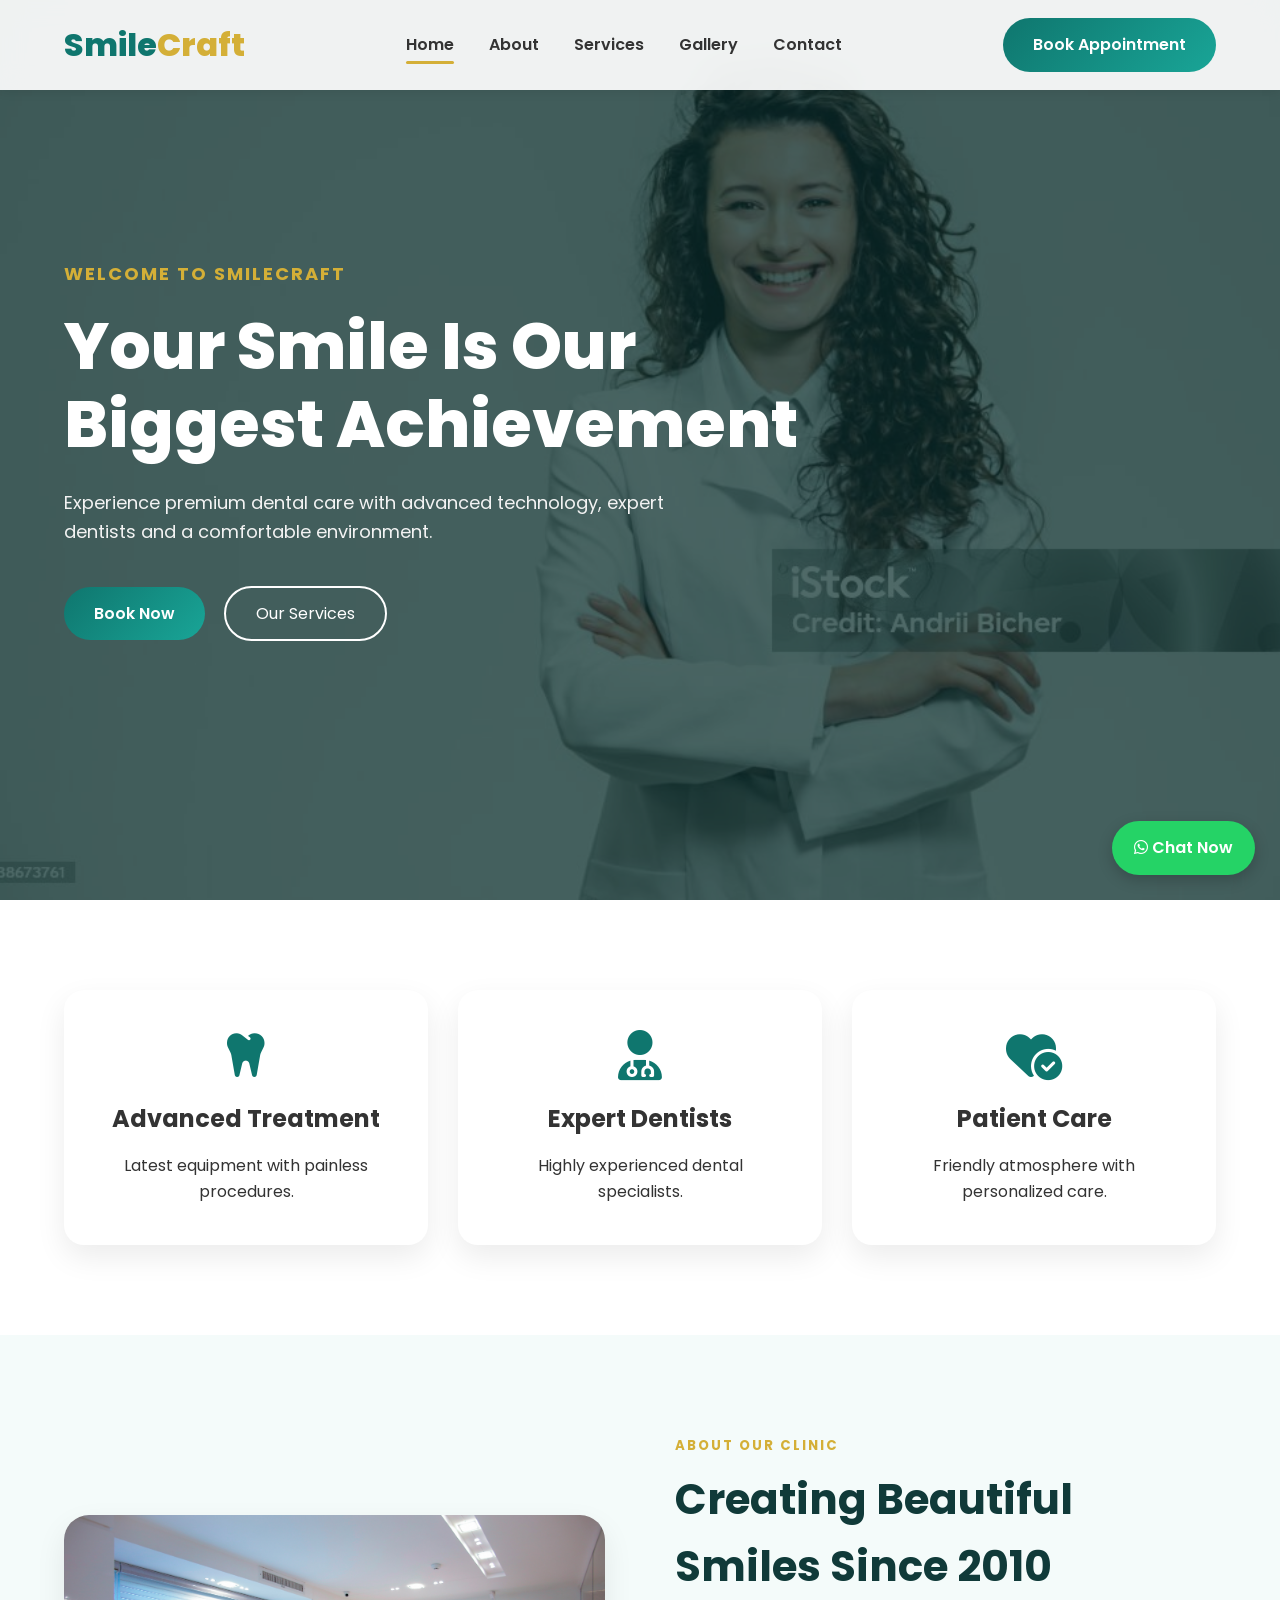
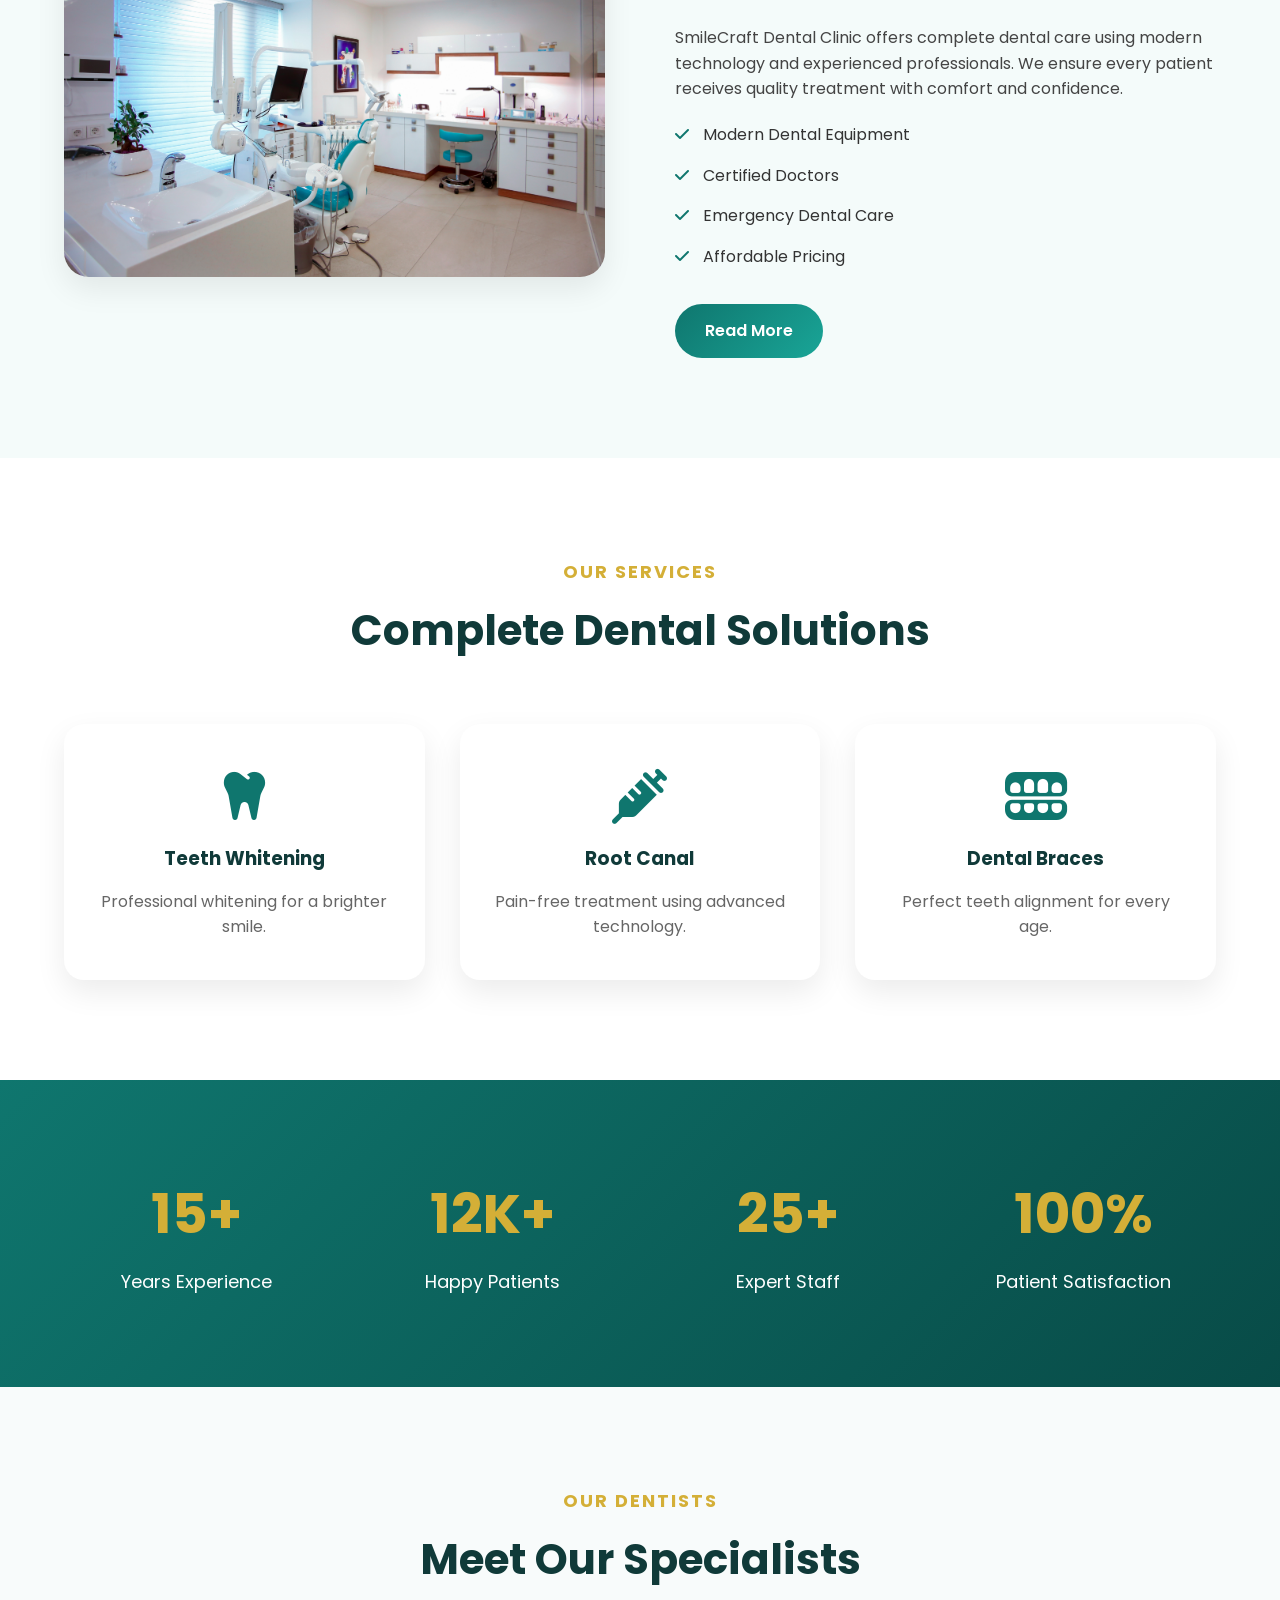
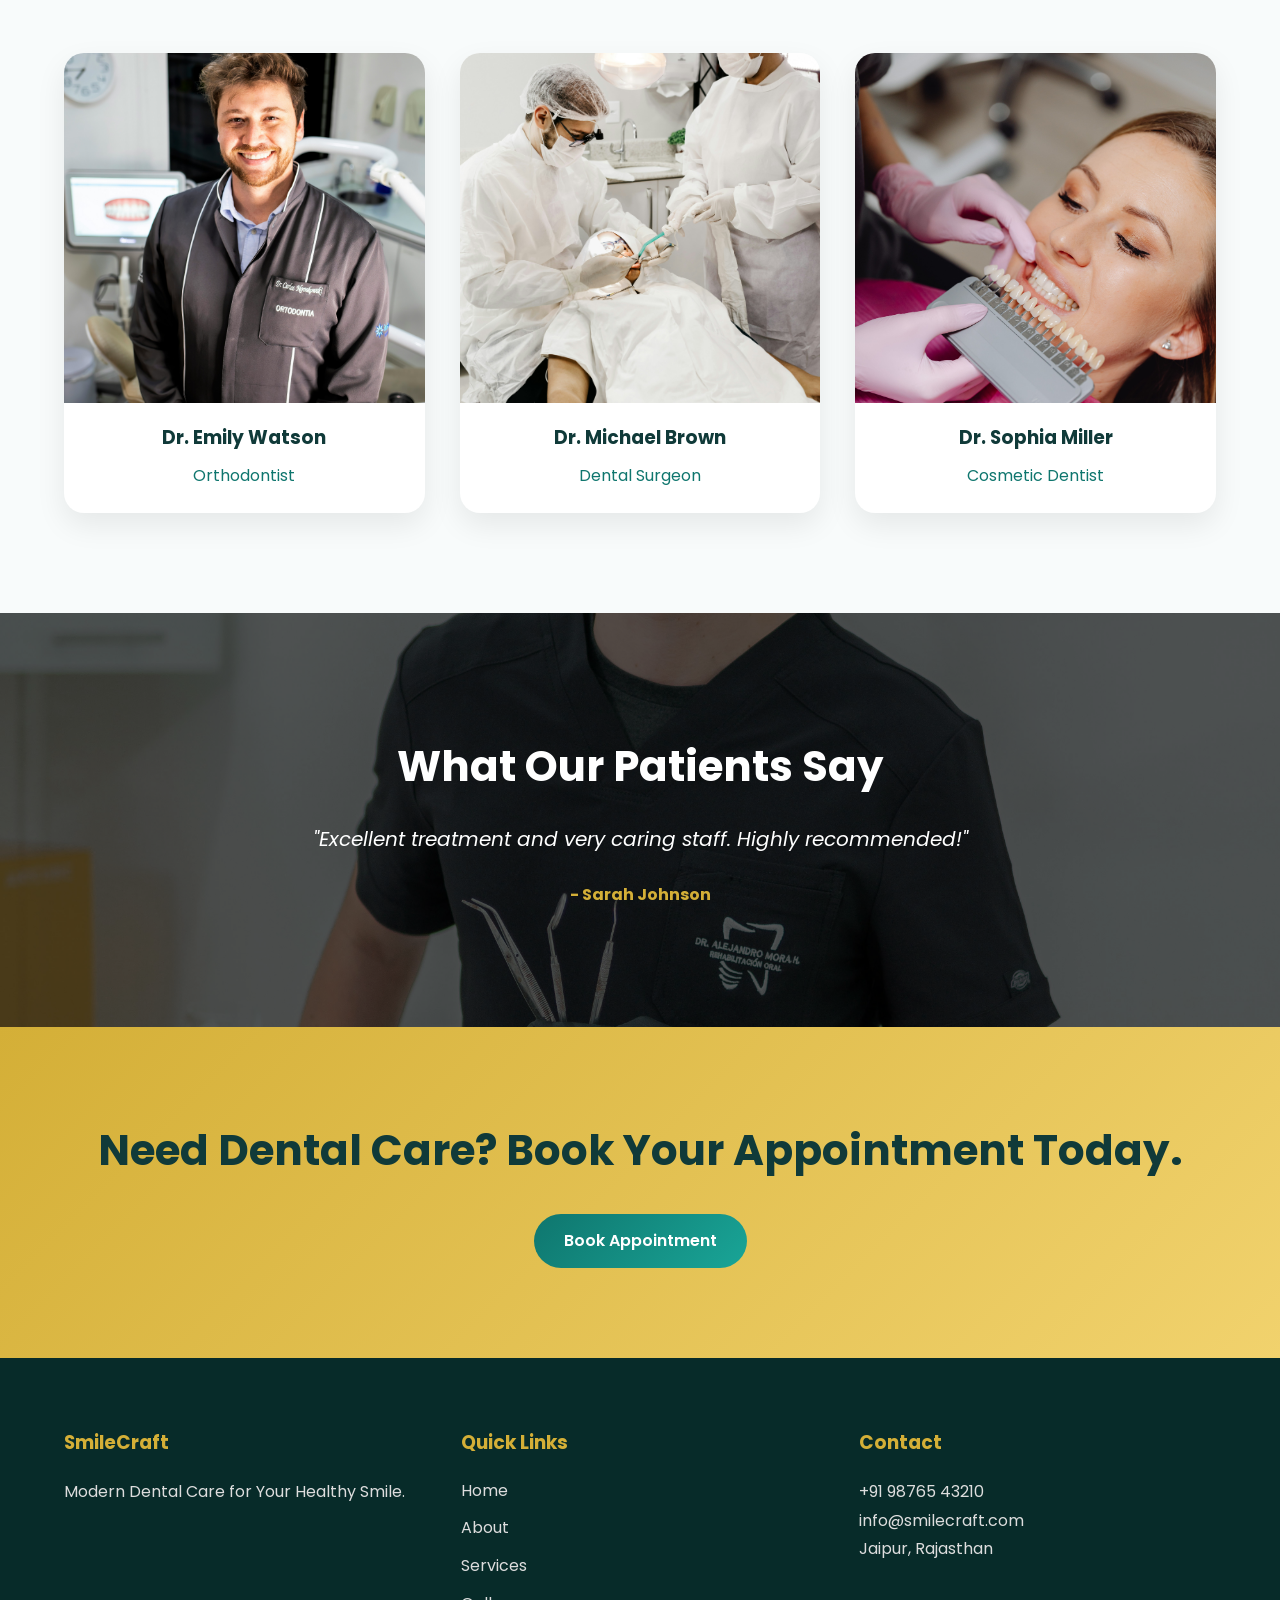
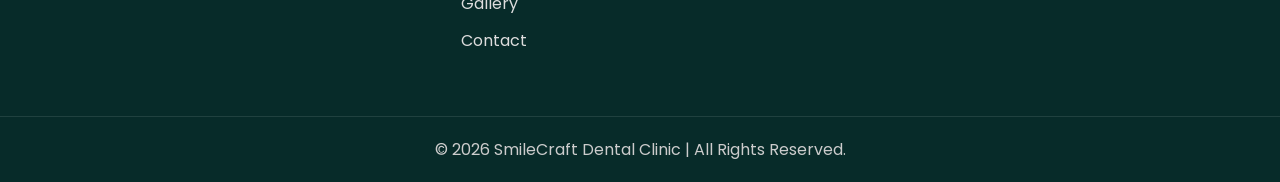
<file: index.html>
<!DOCTYPE html>
<html lang="en">
<head>
<meta charset="UTF-8">
<meta name="viewport" content="width=device-width, initial-scale=1.0">

<title>SmileCraft Dental Clinic</title>

<link rel="stylesheet" href="css/style.css">

<link rel="preconnect" href="https://fonts.googleapis.com">
<link rel="preconnect" href="https://fonts.gstatic.com" crossorigin>

<link href="https://fonts.googleapis.com/css2?family=Poppins:wght@300;400;500;600;700;800&display=swap" rel="stylesheet">

<link rel="stylesheet"
href="https://cdnjs.cloudflare.com/ajax/libs/font-awesome/6.5.2/css/all.min.css">

</head>

<body>

<!--================ HEADER =================-->

<header>

<div class="container">

<div class="logo">
<h2>Smile<span>Craft</span></h2>
</div>

<nav>

<ul>

<li><a href="index.html" class="active">Home</a></li>

<li><a href="about.html">About</a></li>

<li><a href="services.html">Services</a></li>

<li><a href="gallery.html">Gallery</a></li>

<li><a href="contact.html">Contact</a></li>

</ul>

</nav>

<a href="contact.html" class="btn">Book Appointment</a>

</div>

</header>

<!--================ HERO =================-->

<section class="hero">

<div class="overlay"></div>

<div class="hero-content">

<h4>WELCOME TO SMILECRAFT</h4>

<h1>Your Smile Is Our<br>Biggest Achievement</h1>

<p>

Experience premium dental care with advanced technology,

expert dentists and a comfortable environment.

</p>

<div class="hero-buttons">

<a href="contact.html" class="btn">Book Now</a>

<a href="services.html" class="btn-outline">Our Services</a>

</div>

</div>

</section>

<!--================ FEATURES =================-->

<section class="features">

<div class="container">

<div class="feature-box">

<i class="fa-solid fa-tooth"></i>

<h3>Advanced Treatment</h3>

<p>

Latest equipment with painless procedures.

</p>

</div>

<div class="feature-box">

<i class="fa-solid fa-user-doctor"></i>

<h3>Expert Dentists</h3>

<p>

Highly experienced dental specialists.

</p>

</div>

<div class="feature-box">

<i class="fa-solid fa-heart-circle-check"></i>

<h3>Patient Care</h3>

<p>

Friendly atmosphere with personalized care.

</p>

</div>

</div>

</section>

<!--================ ABOUT PREVIEW =================-->

<section class="about-home">

<div class="container">

<div class="about-image">

<img src="images/about.jpg" alt="Dental Clinic">

</div>

<div class="about-text">

<h5>ABOUT OUR CLINIC</h5>

<h2>

Creating Beautiful Smiles Since 2010

</h2>

<p>

SmileCraft Dental Clinic offers complete dental care using modern technology and experienced professionals. We ensure every patient receives quality treatment with comfort and confidence.

</p>

<ul>

<li><i class="fa-solid fa-check"></i> Modern Dental Equipment</li>

<li><i class="fa-solid fa-check"></i> Certified Doctors</li>

<li><i class="fa-solid fa-check"></i> Emergency Dental Care</li>

<li><i class="fa-solid fa-check"></i> Affordable Pricing</li>

</ul>

<a href="about.html" class="btn">

Read More

</a>

</div>

</div>

</section>

<!--================ SERVICES =================-->

<section class="services-home">

<div class="section-title">

<h5>OUR SERVICES</h5>

<h2>Complete Dental Solutions</h2>

</div>

<div class="container cards">

<div class="card">

<i class="fa-solid fa-tooth"></i>

<h3>Teeth Whitening</h3>

<p>

Professional whitening for a brighter smile.

</p>

</div>

<div class="card">

<i class="fa-solid fa-syringe"></i>

<h3>Root Canal</h3>

<p>

Pain-free treatment using advanced technology.

</p>

</div>

<div class="card">

<i class="fa-solid fa-teeth-open"></i>

<h3>Dental Braces</h3>

<p>

Perfect teeth alignment for every age.

</p>

</div>

</div>

</section>

<!--================ COUNTER =================-->

<section class="counter">

<div class="container">

<div class="count-box">

<h2>15+</h2>

<p>Years Experience</p>

</div>

<div class="count-box">

<h2>12K+</h2>

<p>Happy Patients</p>

</div>

<div class="count-box">

<h2>25+</h2>

<p>Expert Staff</p>

</div>

<div class="count-box">

<h2>100%</h2>

<p>Patient Satisfaction</p>

</div>

</div>

</section>

<!--================ DOCTORS =================-->

<section class="team">

<div class="section-title">

<h5>OUR DENTISTS</h5>

<h2>Meet Our Specialists</h2>

</div>

<div class="container cards">

<div class="doctor-card">

<img src="images/doc1.jpg">

<h3>Dr. Emily Watson</h3>

<p>Orthodontist</p>

</div>

<div class="doctor-card">

<img src="images/doc2.jpg">

<h3>Dr. Michael Brown</h3>

<p>Dental Surgeon</p>

</div>

<div class="doctor-card">

<img src="images/doc3.jpg">

<h3>Dr. Sophia Miller</h3>

<p>Cosmetic Dentist</p>

</div>

</div>

</section>

<!--================ TESTIMONIAL =================-->

<section class="testimonial">

<div class="container">

<h2>

What Our Patients Say

</h2>

<p>

"Excellent treatment and very caring staff. Highly recommended!"

</p>

<h4>- Sarah Johnson</h4>

</div>

</section>

<!--================ CTA =================-->

<section class="cta">

<div class="container">

<h2>

Need Dental Care?

Book Your Appointment Today.

</h2>

<a href="contact.html" class="btn">

Book Appointment

</a>

</div>

</section>

<!--================ FOOTER =================-->

<footer>

<div class="container footer-grid">

<div>

<h3>SmileCraft</h3>

<p>

Modern Dental Care for Your Healthy Smile.

</p>

</div>

<div>

<h3>Quick Links</h3>

<ul>

<li><a href="index.html">Home</a></li>

<li><a href="about.html">About</a></li>

<li><a href="services.html">Services</a></li>

<li><a href="gallery.html">Gallery</a></li>

<li><a href="contact.html">Contact</a></li>

</ul>

</div>

<div>

<h3>Contact</h3>

<p>+91 98765 43210</p>

<p>info@smilecraft.com</p>

<p>Jaipur, Rajasthan</p>

</div>

</div>

<div class="copyright">

© 2026 SmileCraft Dental Clinic | All Rights Reserved.

</div>

</footer>
<!--script-->
<script src="js/script.js"></script>

<a href="https://wa.me/919352067760?text=Hello%20SmileCraft%20Dental%20Clinic,%20I%20would%20like%20to%20book%20an%20appointment."
   class="whatsapp-float"
   target="_blank">
    <i class="fab fa-whatsapp"></i>
    Chat Now
</a>

</body>
</html>
</file>
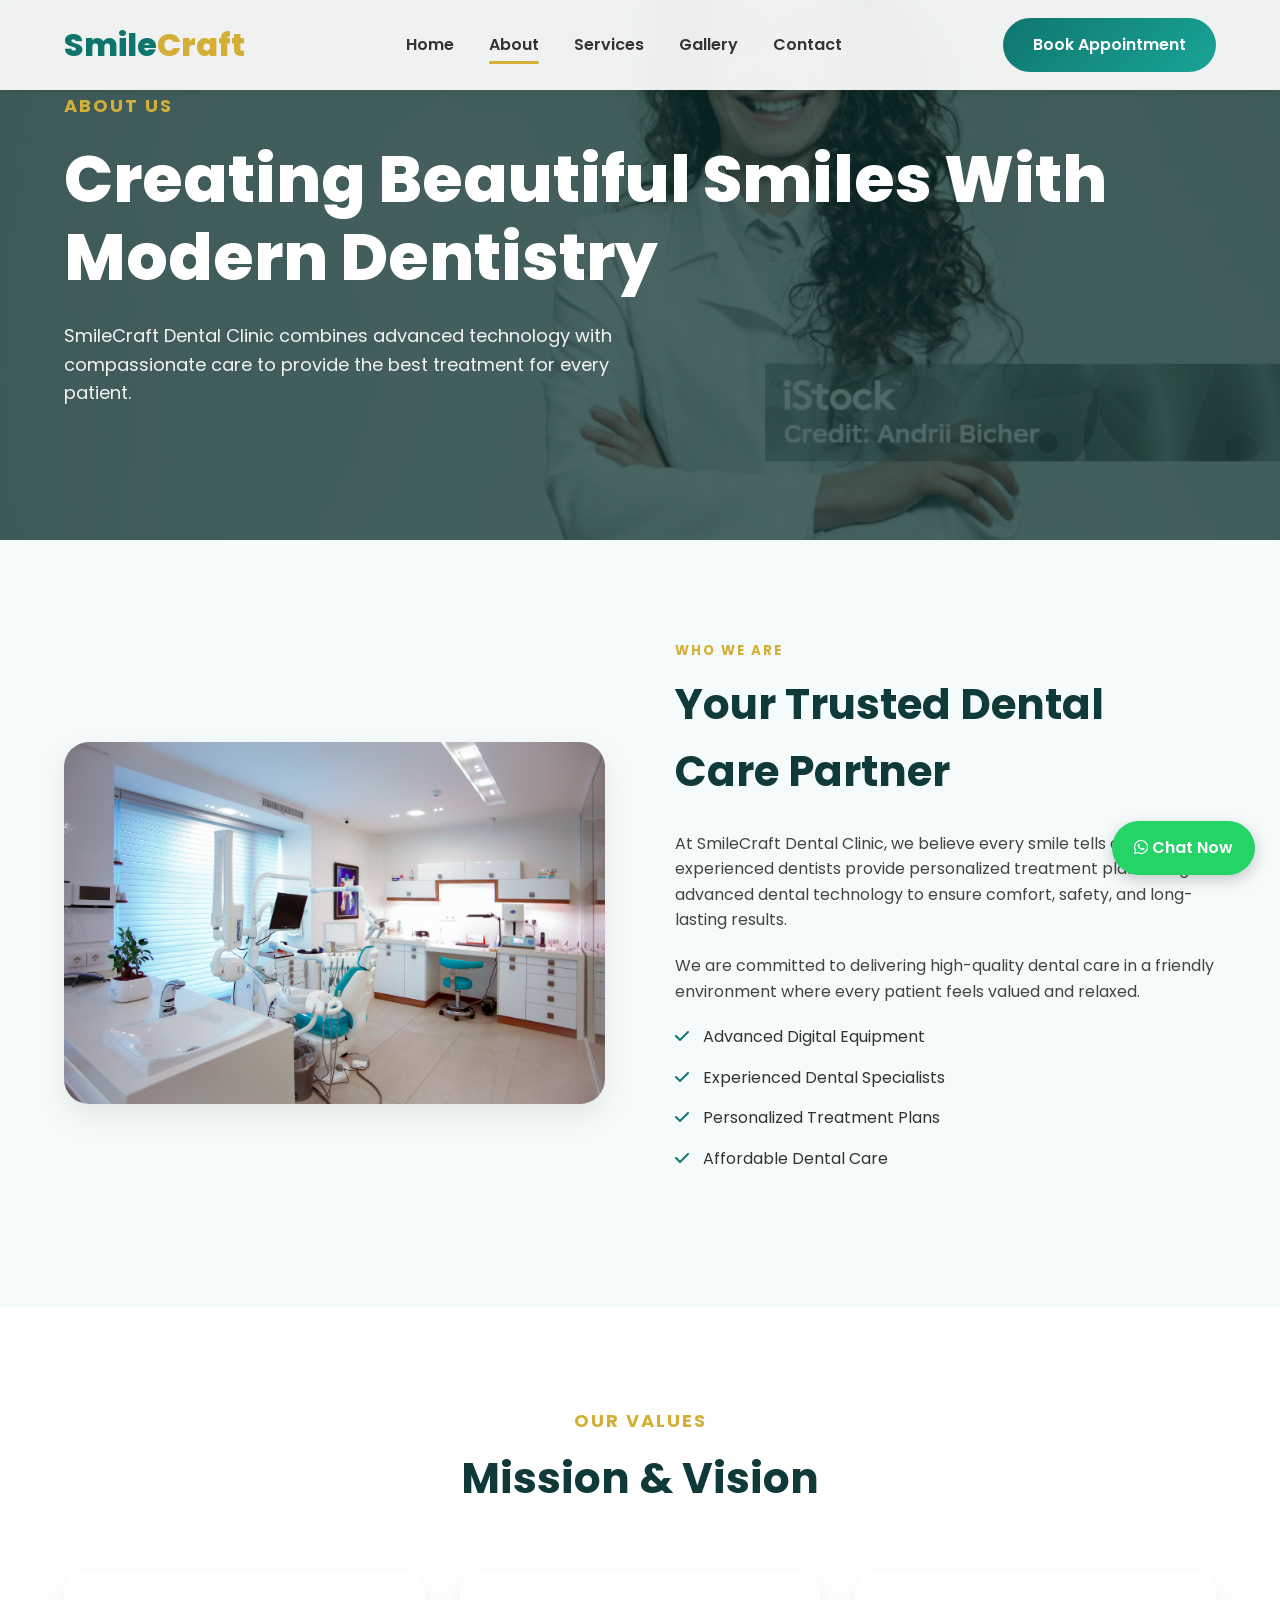
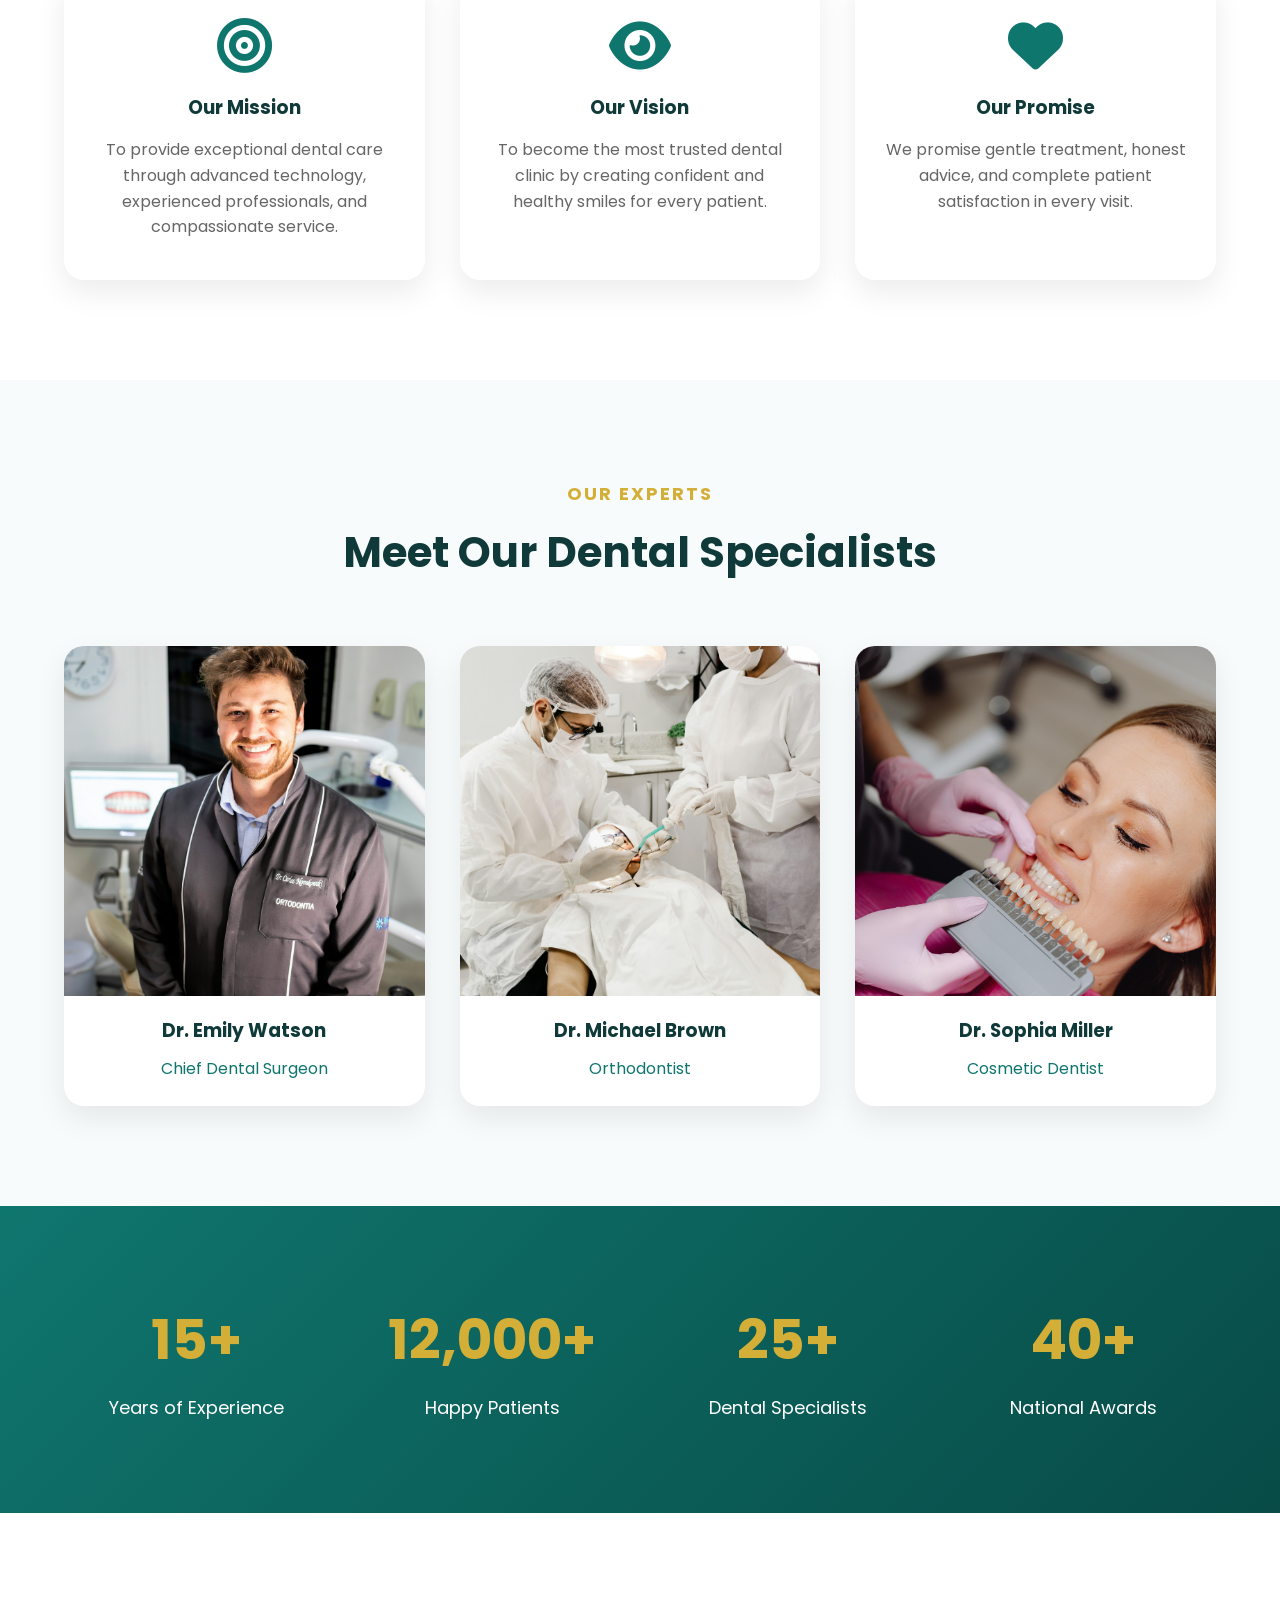
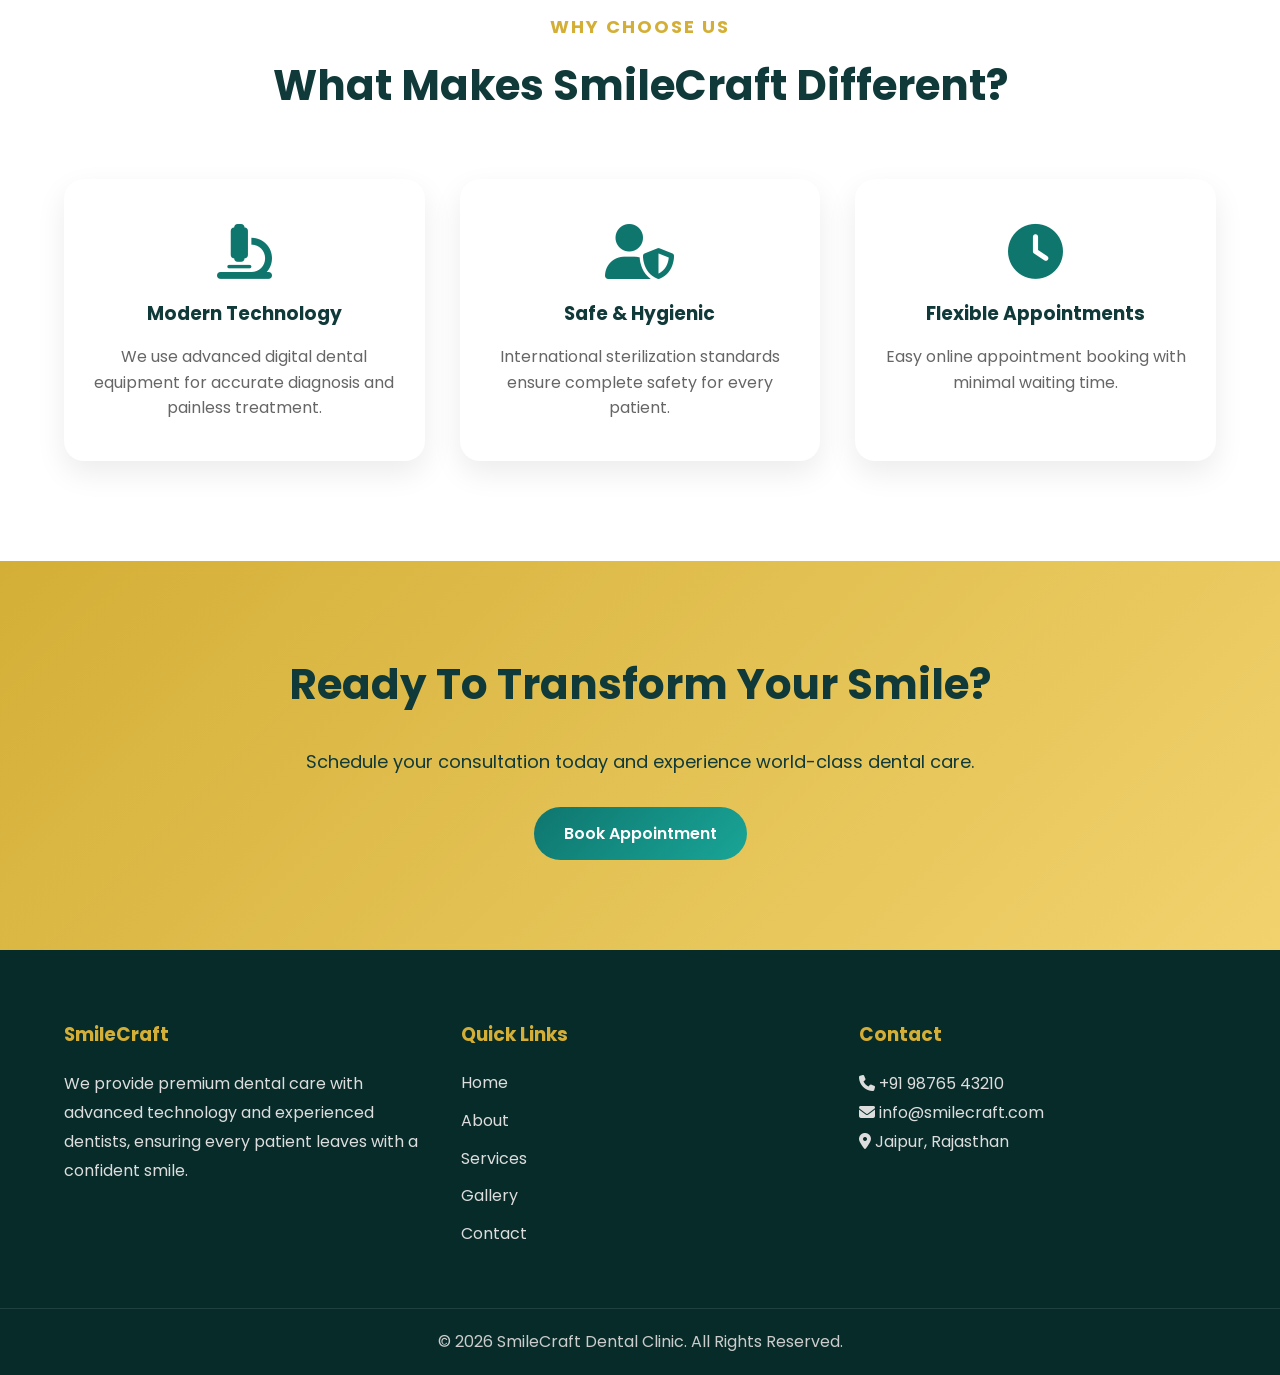
<file: about.html>
<!DOCTYPE html>
<html lang="en">

<head>

<meta charset="UTF-8">
<meta name="viewport" content="width=device-width, initial-scale=1.0">

<title>About | SmileCraft Dental Clinic</title>

<link rel="stylesheet" href="css/style.css">

<link rel="preconnect" href="https://fonts.googleapis.com">

<link rel="preconnect" href="https://fonts.gstatic.com" crossorigin>

<link href="https://fonts.googleapis.com/css2?family=Poppins:wght@300;400;500;600;700;800&display=swap" rel="stylesheet">

<link rel="stylesheet"
href="https://cdnjs.cloudflare.com/ajax/libs/font-awesome/6.5.2/css/all.min.css">

</head>

<body>

<!-- Header -->

<header>

<div class="container">

<div class="logo">
<h2>Smile<span>Craft</span></h2>
</div>

<nav>

<ul>

<li><a href="index.html">Home</a></li>

<li><a href="about.html" class="active">About</a></li>

<li><a href="services.html">Services</a></li>

<li><a href="gallery.html">Gallery</a></li>

<li><a href="contact.html">Contact</a></li>

</ul>

</nav>

<a href="contact.html" class="btn">Book Appointment</a>

</div>

</header>

<!-- Page Banner -->

<section class="hero" style="height:60vh;">

<div class="overlay"></div>

<div class="hero-content">

<h4>ABOUT US</h4>

<h1>Creating Beautiful Smiles With Modern Dentistry</h1>

<p>
SmileCraft Dental Clinic combines advanced technology with compassionate care to provide the best treatment for every patient.
</p>

</div>

</section>

<!-- About Section -->

<section class="about-home">

<div class="container">

<div class="about-image">

<img src="images/about.jpg" alt="About Clinic">

</div>

<div class="about-text">

<h5>WHO WE ARE</h5>

<h2>Your Trusted Dental Care Partner</h2>

<p>

At SmileCraft Dental Clinic, we believe every smile tells a story. Our experienced dentists provide personalized treatment plans using advanced dental technology to ensure comfort, safety, and long-lasting results.

</p>

<p>

We are committed to delivering high-quality dental care in a friendly environment where every patient feels valued and relaxed.

</p>

<ul>

<li><i class="fa-solid fa-check"></i> Advanced Digital Equipment</li>

<li><i class="fa-solid fa-check"></i> Experienced Dental Specialists</li>

<li><i class="fa-solid fa-check"></i> Personalized Treatment Plans</li>

<li><i class="fa-solid fa-check"></i> Affordable Dental Care</li>

</ul>

</div>

</div>

</section>

<!-- Mission & Vision -->

<section class="services-home">

<div class="section-title">

<h5>OUR VALUES</h5>

<h2>Mission & Vision</h2>

</div>

<div class="container cards">

<div class="card">

<i class="fa-solid fa-bullseye"></i>

<h3>Our Mission</h3>

<p>
To provide exceptional dental care through advanced technology, experienced professionals, and compassionate service.
</p>

</div>

<div class="card">

<i class="fa-solid fa-eye"></i>

<h3>Our Vision</h3>

<p>
To become the most trusted dental clinic by creating confident and healthy smiles for every patient.
</p>

</div>

<div class="card">

<i class="fa-solid fa-heart"></i>

<h3>Our Promise</h3>

<p>
We promise gentle treatment, honest advice, and complete patient satisfaction in every visit.
</p>

</div>

</div>

</section>

<!-- ================= TEAM SECTION ================= -->

<section class="team">

    <div class="section-title">
        <h5>OUR EXPERTS</h5>
        <h2>Meet Our Dental Specialists</h2>
    </div>

    <div class="container cards">

        <div class="doctor-card">

            <img src="images/doc1.jpg" alt="Doctor">

            <h3>Dr. Emily Watson</h3>

            <p>Chief Dental Surgeon</p>

        </div>

        <div class="doctor-card">

            <img src="images/doc2.jpg" alt="Doctor">

            <h3>Dr. Michael Brown</h3>

            <p>Orthodontist</p>

        </div>

        <div class="doctor-card">

            <img src="images/doc3.jpg" alt="Doctor">

            <h3>Dr. Sophia Miller</h3>

            <p>Cosmetic Dentist</p>

        </div>

    </div>

</section>

<!-- ================= ACHIEVEMENTS ================= -->

<section class="counter">

    <div class="container">

        <div class="count-box">
            <h2>15+</h2>
            <p>Years of Experience</p>
        </div>

        <div class="count-box">
            <h2>12,000+</h2>
            <p>Happy Patients</p>
        </div>

        <div class="count-box">
            <h2>25+</h2>
            <p>Dental Specialists</p>
        </div>

        <div class="count-box">
            <h2>40+</h2>
            <p>National Awards</p>
        </div>

    </div>

</section>

<!-- ================= WHY CHOOSE US ================= -->

<section class="services-home">

    <div class="section-title">

        <h5>WHY CHOOSE US</h5>

        <h2>What Makes SmileCraft Different?</h2>

    </div>

    <div class="container cards">

        <div class="card">

            <i class="fa-solid fa-microscope"></i>

            <h3>Modern Technology</h3>

            <p>
                We use advanced digital dental equipment for accurate diagnosis and painless treatment.
            </p>

        </div>

        <div class="card">

            <i class="fa-solid fa-user-shield"></i>

            <h3>Safe & Hygienic</h3>

            <p>
                International sterilization standards ensure complete safety for every patient.
            </p>

        </div>

        <div class="card">

            <i class="fa-solid fa-clock"></i>

            <h3>Flexible Appointments</h3>

            <p>
                Easy online appointment booking with minimal waiting time.
            </p>

        </div>

    </div>

</section>

<!-- ================= CALL TO ACTION ================= -->

<section class="cta">

    <div class="container">

        <h2>Ready To Transform Your Smile?</h2>

        <p style="margin-bottom:30px;color:#103A39;font-size:18px;">
            Schedule your consultation today and experience world-class dental care.
        </p>

        <a href="contact.html" class="btn">

            Book Appointment

        </a>

    </div>

</section>

<!-- ================= FOOTER ================= -->

<footer>

    <div class="container footer-grid">

        <div>

            <h3>SmileCraft</h3>

            <p>
                We provide premium dental care with advanced technology and experienced dentists, ensuring every patient leaves with a confident smile.
            </p>

        </div>

        <div>

            <h3>Quick Links</h3>

            <ul>

                <li><a href="index.html">Home</a></li>

                <li><a href="about.html">About</a></li>

                <li><a href="services.html">Services</a></li>

                <li><a href="gallery.html">Gallery</a></li>

                <li><a href="contact.html">Contact</a></li>

            </ul>

        </div>

        <div>

            <h3>Contact</h3>

            <p><i class="fa-solid fa-phone"></i> +91 98765 43210</p>

            <p><i class="fa-solid fa-envelope"></i> info@smilecraft.com</p>

            <p><i class="fa-solid fa-location-dot"></i> Jaipur, Rajasthan</p>

        </div>

    </div>

    <div class="copyright">

        © 2026 SmileCraft Dental Clinic. All Rights Reserved.

    </div>

</footer>

<!--script-->

<script src="js/script.js"></script>

<a href="https://wa.me/919352067760?text=Hello%20SmileCraft%20Dental%20Clinic,%20I%20would%20like%20to%20book%20an%20appointment."
   class="whatsapp-float"
   target="_blank">
    <i class="fab fa-whatsapp"></i>
    Chat Now
</a>

</body>

</html>
</file>
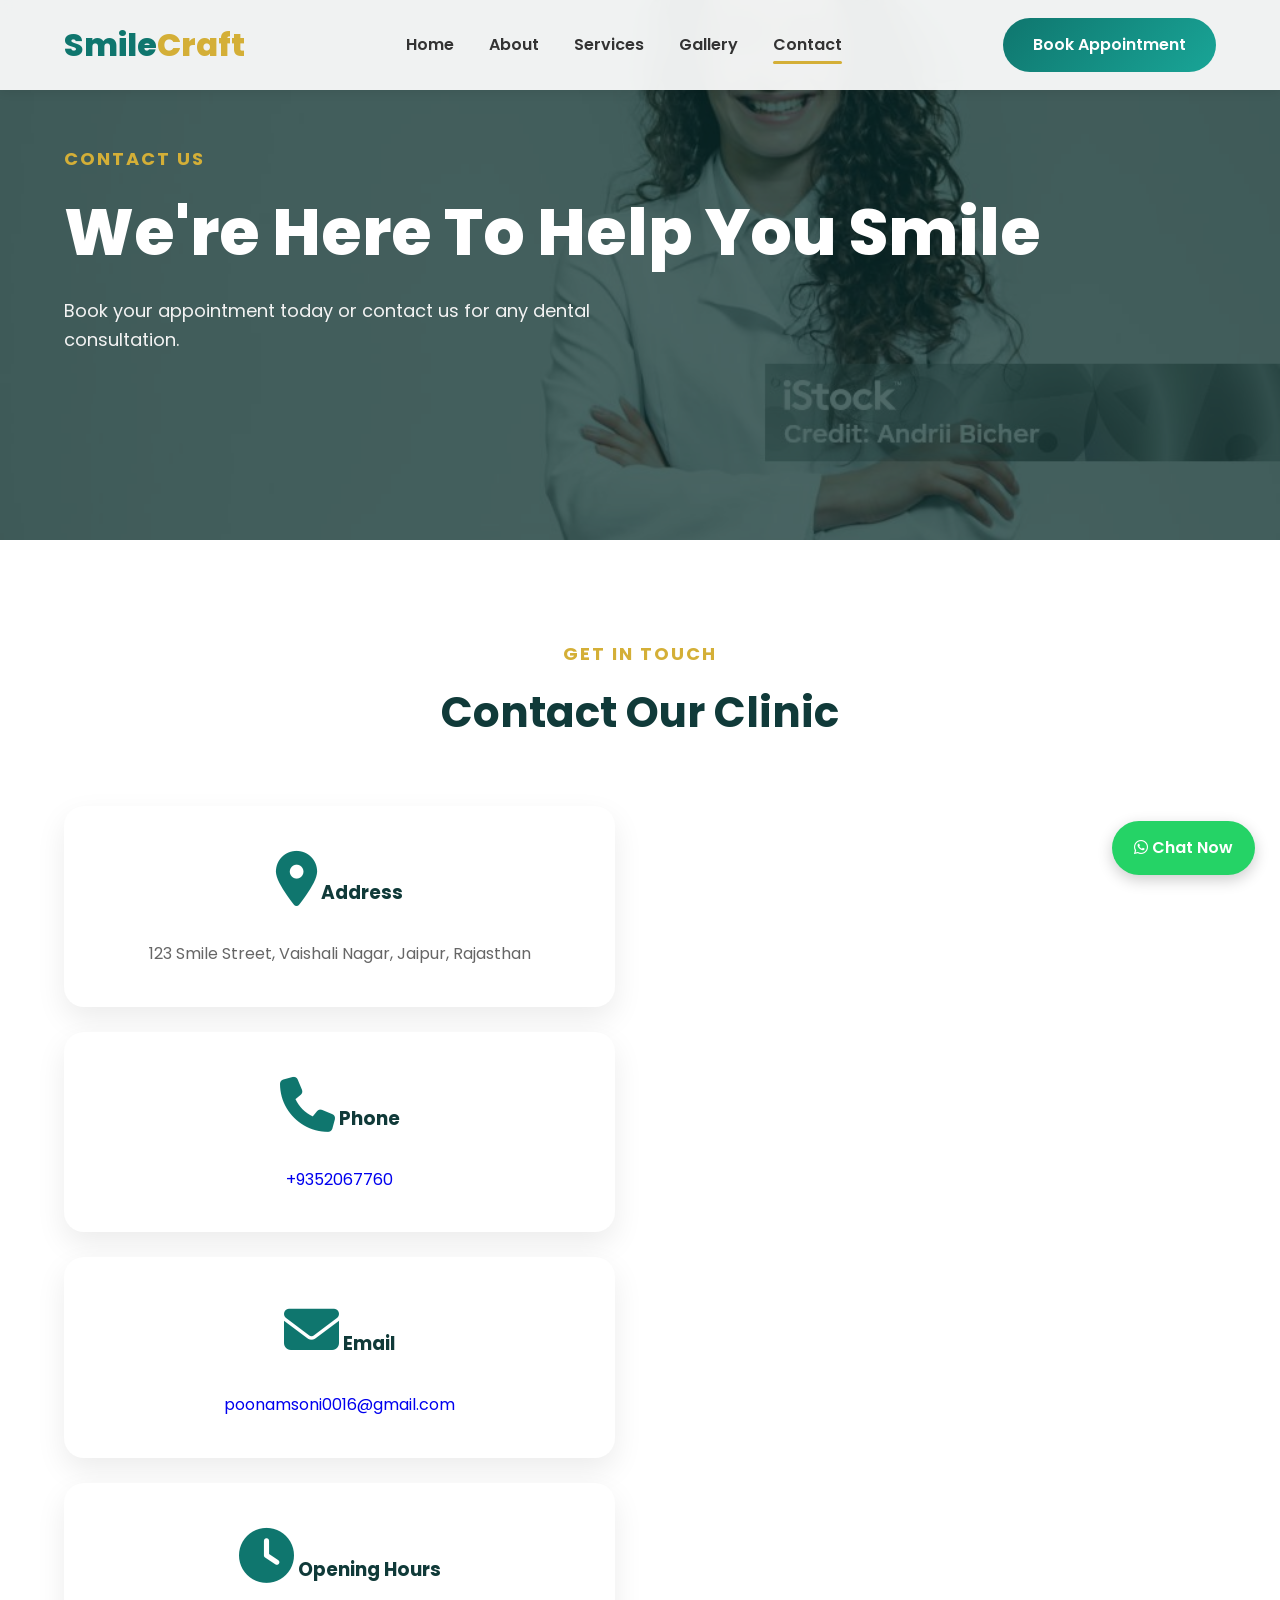
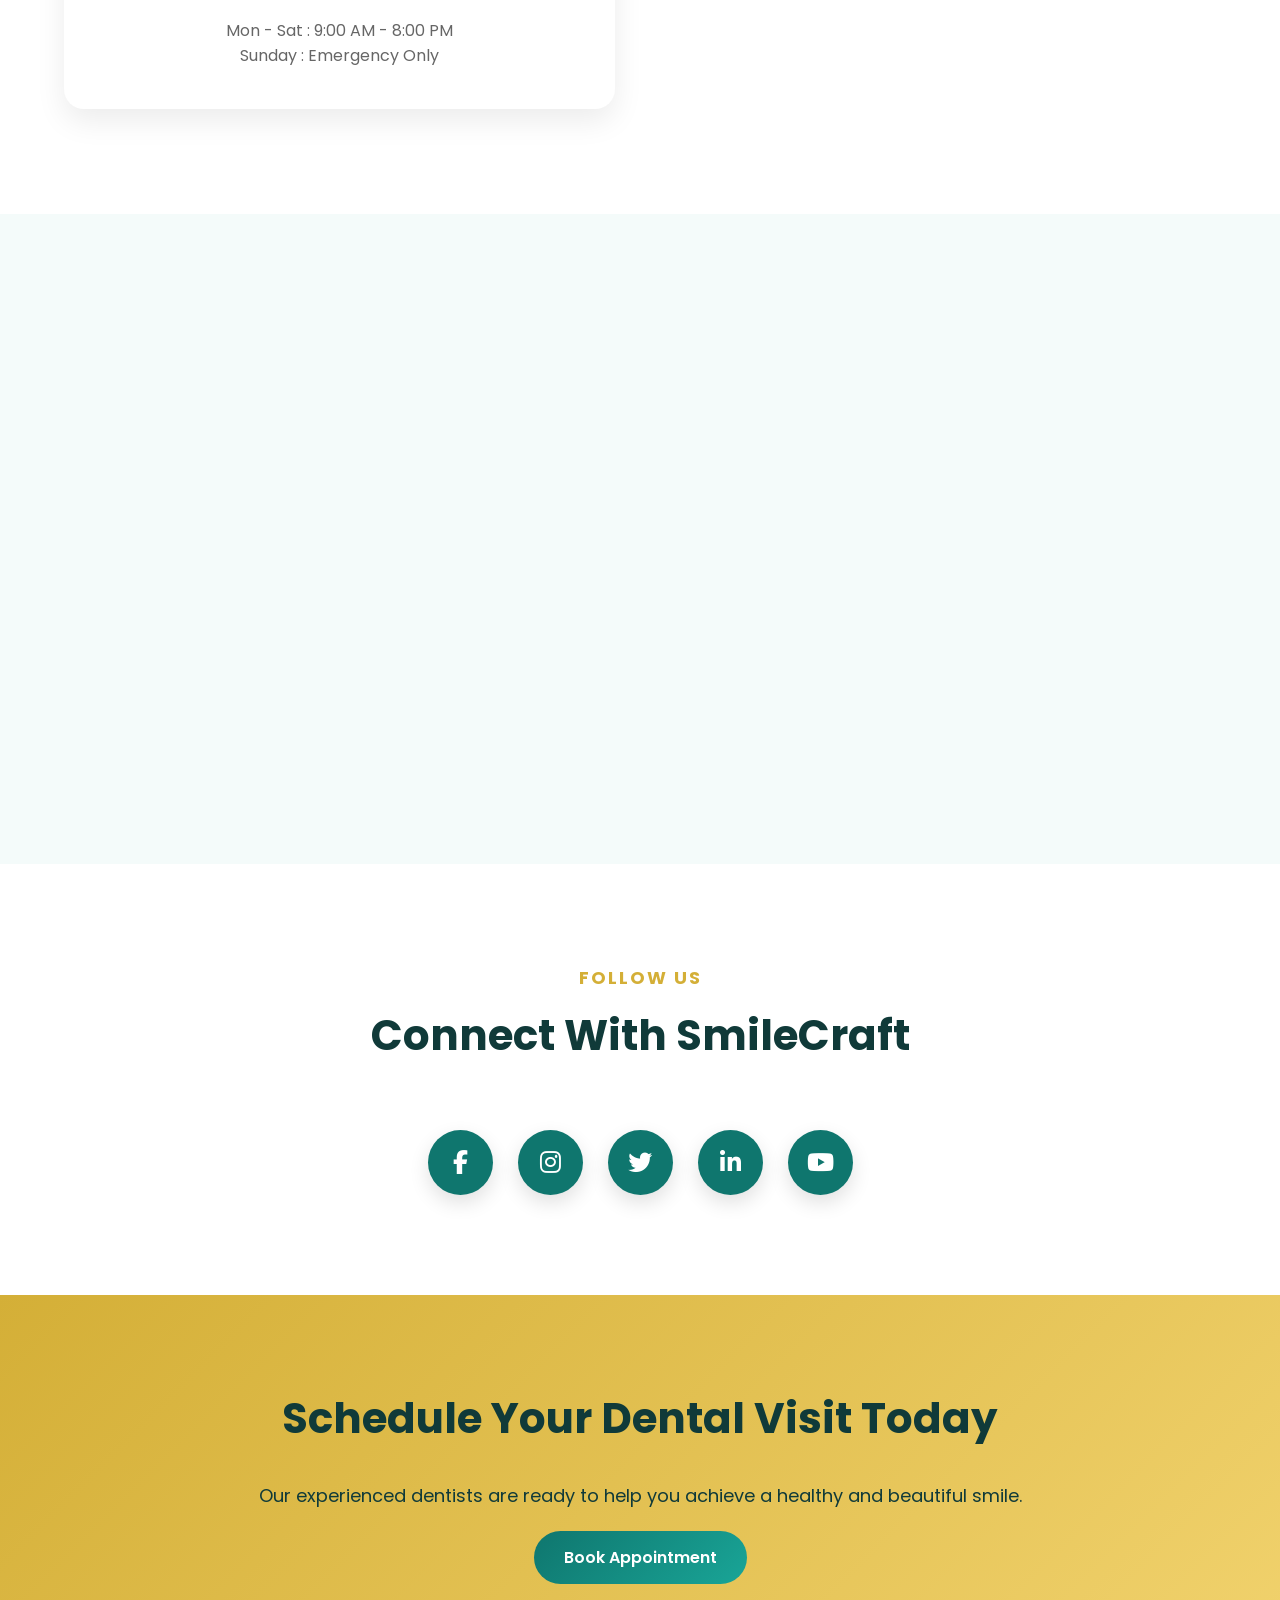
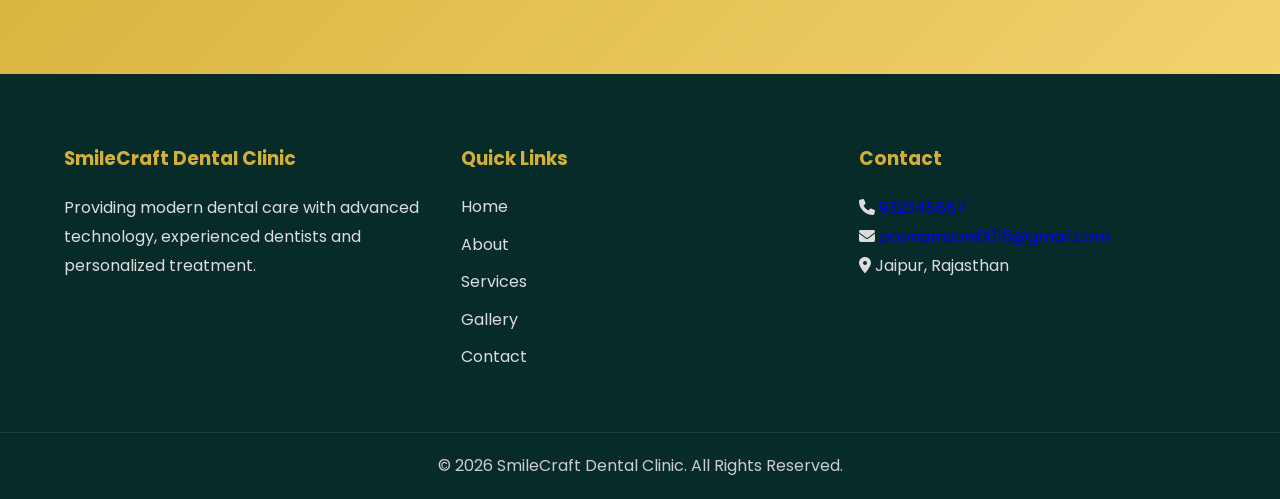
<file: contact.html>
<!DOCTYPE html>
<html lang="en">

<head>

    <meta charset="UTF-8">
    <meta name="viewport" content="width=device-width, initial-scale=1.0">
    <meta name="viewport" content="width=device-width, initial-scale=1.0">

    <title>Contact | SmileCraft Dental Clinic</title>

    <link rel="stylesheet" href="css/style.css">

    <link rel="preconnect" href="https://fonts.googleapis.com">

    <link rel="preconnect" href="https://fonts.gstatic.com" crossorigin>

    <link href="https://fonts.googleapis.com/css2?family=Poppins:wght@300;400;500;600;700;800&display=swap"
        rel="stylesheet">

    <link rel="stylesheet" href="https://cdnjs.cloudflare.com/ajax/libs/font-awesome/6.5.2/css/all.min.css">

</head>

<body>

    <!--================ HEADER ================-->

    <header>

        <div class="container">

            <div class="logo">

                <h2>Smile<span>Craft</span></h2>

            </div>

            <nav>

                <ul>

                    <li><a href="index.html">Home</a></li>

                    <li><a href="about.html">About</a></li>

                    <li><a href="services.html">Services</a></li>

                    <li><a href="gallery.html">Gallery</a></li>

                    <li><a href="contact.html" class="active">Contact</a></li>

                </ul>

            </nav>

            <a href="#" class="btn">Book Appointment</a>

        </div>

    </header>

    <!--================ HERO ================-->

    <section class="hero" style="height:60vh;">

        <div class="overlay"></div>

        <div class="hero-content">

            <h4>CONTACT US</h4>

            <h1>We're Here To Help You Smile</h1>

            <p>

                Book your appointment today or contact us for any dental consultation.

            </p>

        </div>

    </section>

    <!--================ CONTACT SECTION ================-->

    <section class="services-home">

        <div class="section-title">

            <h5>GET IN TOUCH</h5>

            <h2>Contact Our Clinic</h2>

        </div>

       <!---- <div class="container" style="display:grid;
grid-template-columns:1fr 1fr;
gap:50px;
align-items:start;">----->
<div class="container contact-container">

            <!-- LEFT -->

            <div>

                <div class="card" style="margin-bottom:25px;">

                    <h3>

                        <i class="fa-solid fa-location-dot"></i>

                        Address

                    </h3>

                    <p>

                        123 Smile Street,

                        Vaishali Nagar,

                        Jaipur, Rajasthan

                    </p>

                </div>

                <div class="card" style="margin-bottom:25px;">

                    <h3>

                        <i class="fa-solid fa-phone"></i>

                        Phone

                    </h3>

                    <p>

                       <a href="tel:+9352067760">
       +9352067760
    </a>

                    </p>

                </div>

                <div class="card" style="margin-bottom:25px;">

                    <h3>

                        <i class="fa-solid fa-envelope"></i>

                        Email

                    </h3>

                    <p>

                         <a href="mailto:poonamsoni0016@gmail.com">
       poonamsoni0016@gmail.com
    </a>

                    </p>

                </div>

                <div class="card">

                    <h3>

                        <i class="fa-solid fa-clock"></i>

                        Opening Hours

                    </h3>

                    <p>

                        Mon - Sat : 9:00 AM - 8:00 PM

                    </p>

                    <p>

                        Sunday : Emergency Only

                    </p>

                </div>

            </div>

            <!-- RIGHT -->

            <div>
                            <iframe src="https://docs.google.com/forms/d/e/1FAIpQLScEBQOdlaojNu1wluvk_x6pr2x_ZP_1lv2UQguHeblRzNENqA/viewform?usp=publish-editor" 
                 width="100%"
    height="900"
    frameborder="0"
    marginheight="0"
    marginwidth="0"
                >
            </iframe>
            

               
            </div>

        </div>

    </section>

    <!--================ GOOGLE MAP ================-->

    <section class="about-home">

        <div class="container">

            <iframe src="https://www.google.com/maps?q=Jaipur&output=embed" width="100%" height="450"
                style="border:0;border-radius:20px;" loading="lazy">
</iframe>

        </div>

    </section>




    <!--================ SOCIAL MEDIA =================-->

    <section class="services-home">

        <div class="section-title">

            <h5>FOLLOW US</h5>

            <h2>Connect With SmileCraft</h2>

        </div>

        <div class="container">

            <div class="social-icons">

                <a href="#"><i class="fab fa-facebook-f"></i></a>

                <a href="#"><i class="fab fa-instagram"></i></a>

                <a href="#"><i class="fab fa-twitter"></i></a>

                <a href="#"><i class="fab fa-linkedin-in"></i></a>

                <a href="#"><i class="fab fa-youtube"></i></a>

            </div>

        </div>

    </section>

    <!--================ CTA =================-->

    <section class="cta">

        <div class="container">

            <h2>

                Schedule Your Dental Visit Today

            </h2>

            <p style="margin:20px 0;color:#103A39;font-size:18px;">

                Our experienced dentists are ready to help you achieve a healthy and beautiful smile.

            </p>

            <a href="#" class="btn">

                Book Appointment

            </a>

        </div>

    </section>

    <!--================ FOOTER =================-->

    <footer>

        <div class="container footer-grid">

            <div>

                <h3>SmileCraft Dental Clinic</h3>

                <p>

                    Providing modern dental care with advanced technology,
                    experienced dentists and personalized treatment.

                </p>

            </div>

            <div>

                <h3>Quick Links</h3>

                <ul>

                    <li><a href="index.html">Home</a></li>

                    <li><a href="about.html">About</a></li>

                    <li><a href="services.html">Services</a></li>

                    <li><a href="gallery.html">Gallery</a></li>

                    <li><a href="contact.html">Contact</a></li>

                </ul>

            </div>

            <div>

                <h3>Contact</h3>

                <p><i class="fa-solid fa-phone"></i> 
                
                <a href="tel:932345887">
        932345887
    </a>
                </p>

                <p><i class="fa-solid fa-envelope"></i> 
                    
                     <a href="mailto:poonamsoni0016@gmail.com">
        poonamsoni0016@gmail.com
    </a>
                   </p>

                <p><i class="fa-solid fa-location-dot"></i> Jaipur, Rajasthan</p>

            </div>

        </div>

        <div class="copyright">

            © 2026 SmileCraft Dental Clinic. All Rights Reserved.

        </div>

    </footer>

    <!--script-->

    <script src="js/script.js"></script>
    <a href="https://wa.me/919352067760?text=Hello%20SmileCraft%20Dental%20Clinic,%20I%20would%20like%20to%20book%20an%20appointment."
   class="whatsapp-float"
   target="_blank">
    <i class="fab fa-whatsapp"></i>
    Chat Now
</a>

</body>

</html>
</file>
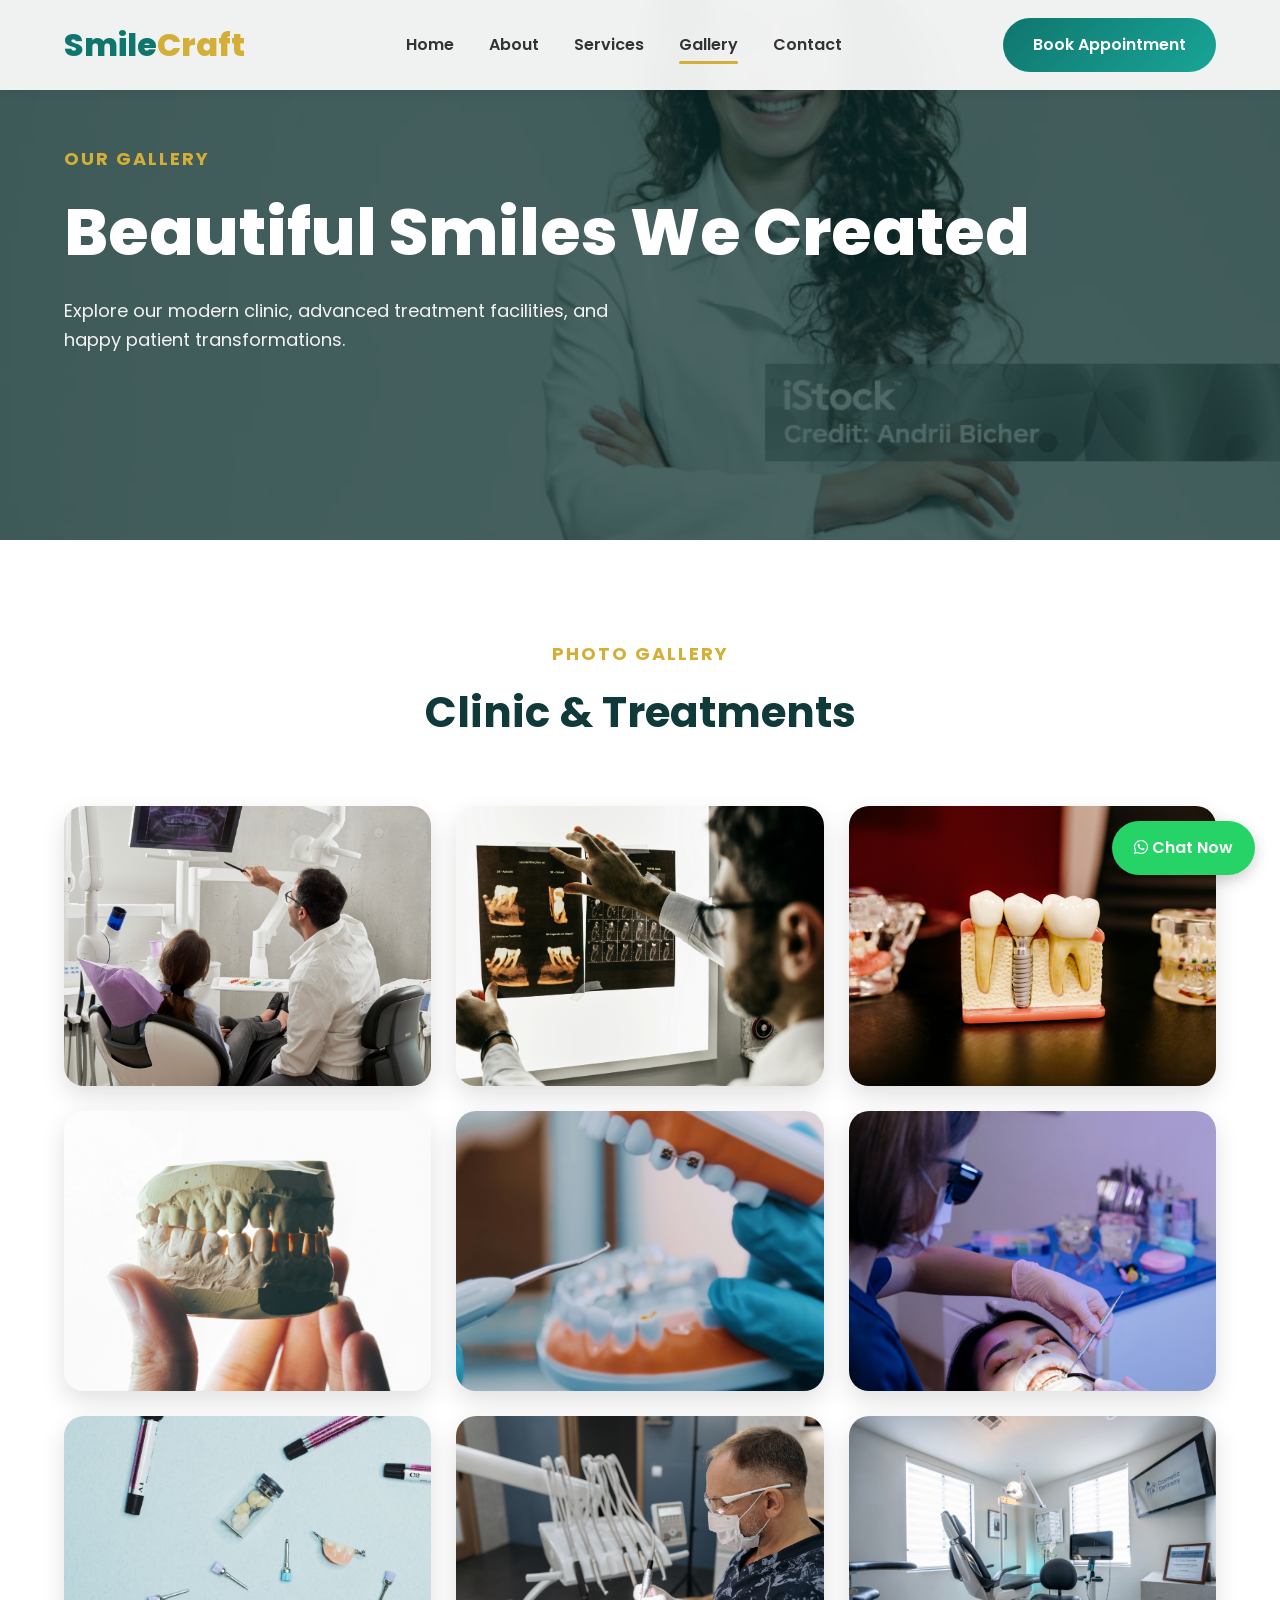
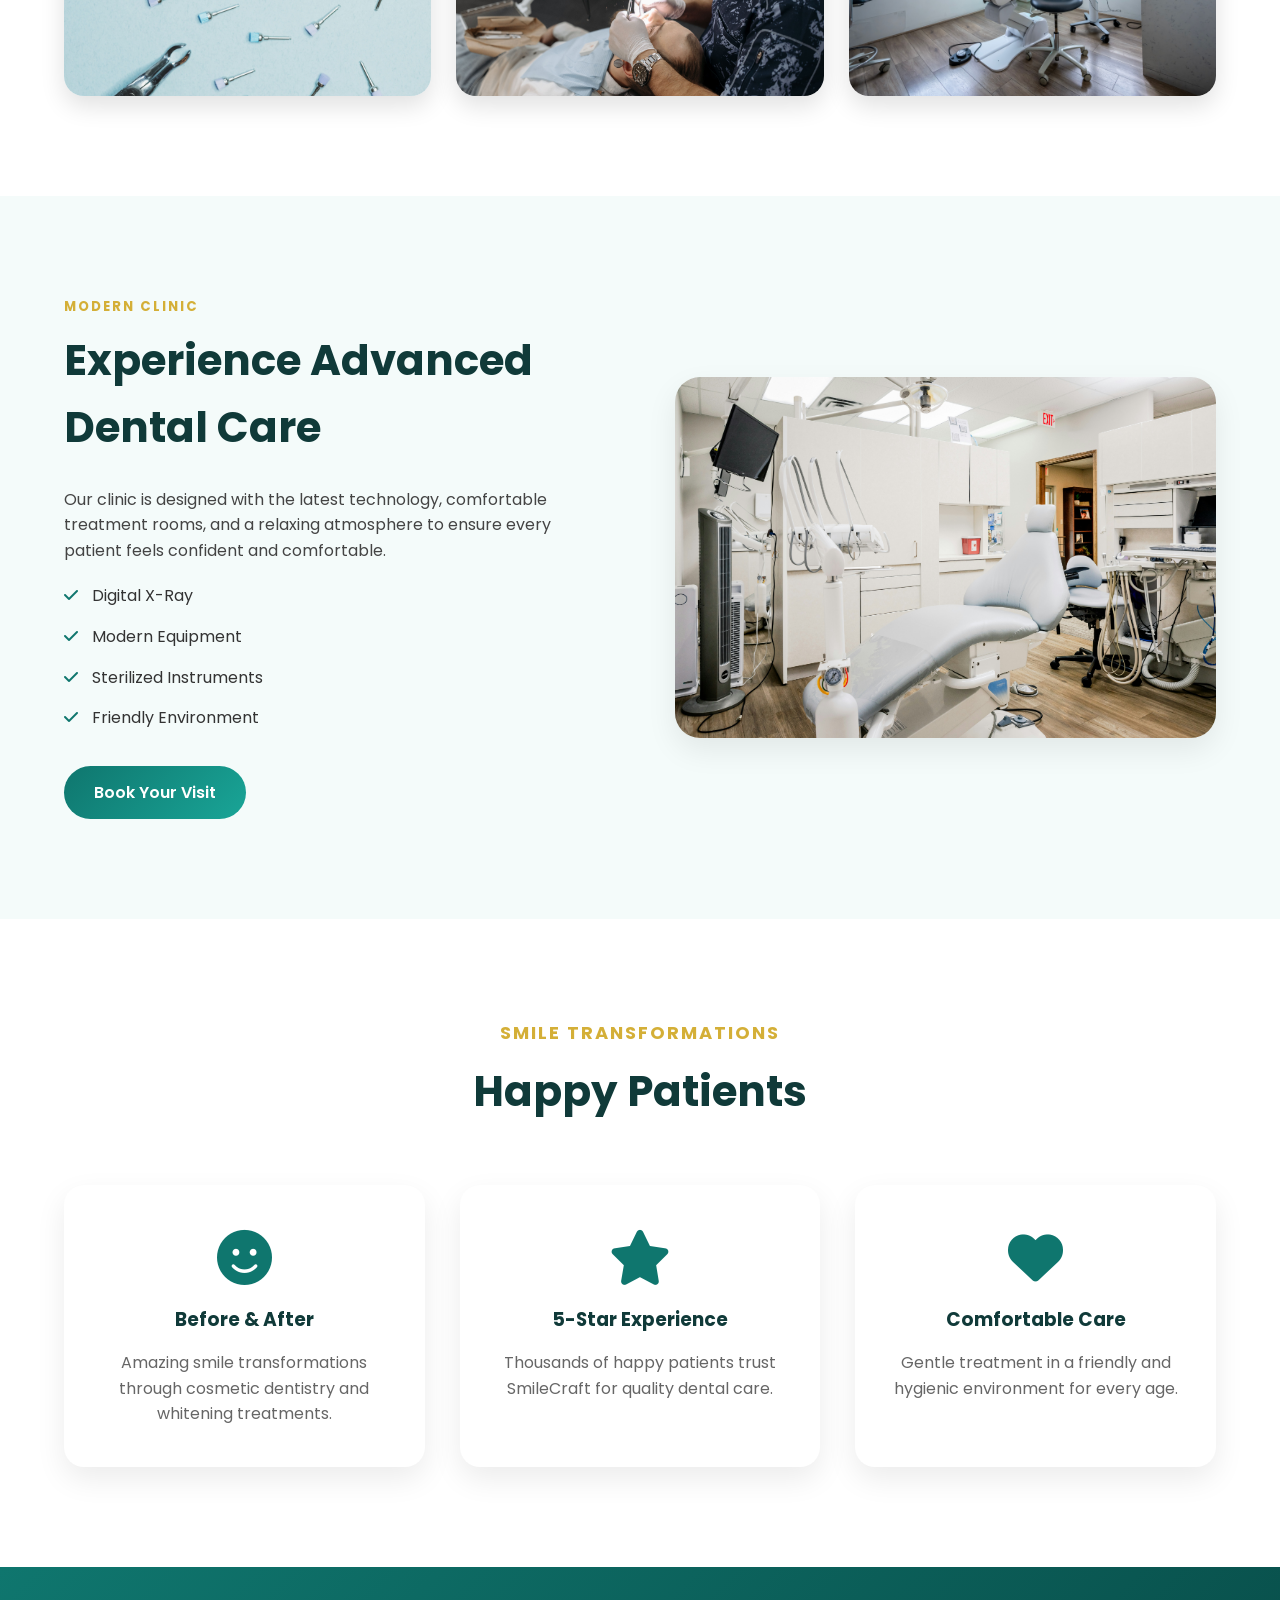
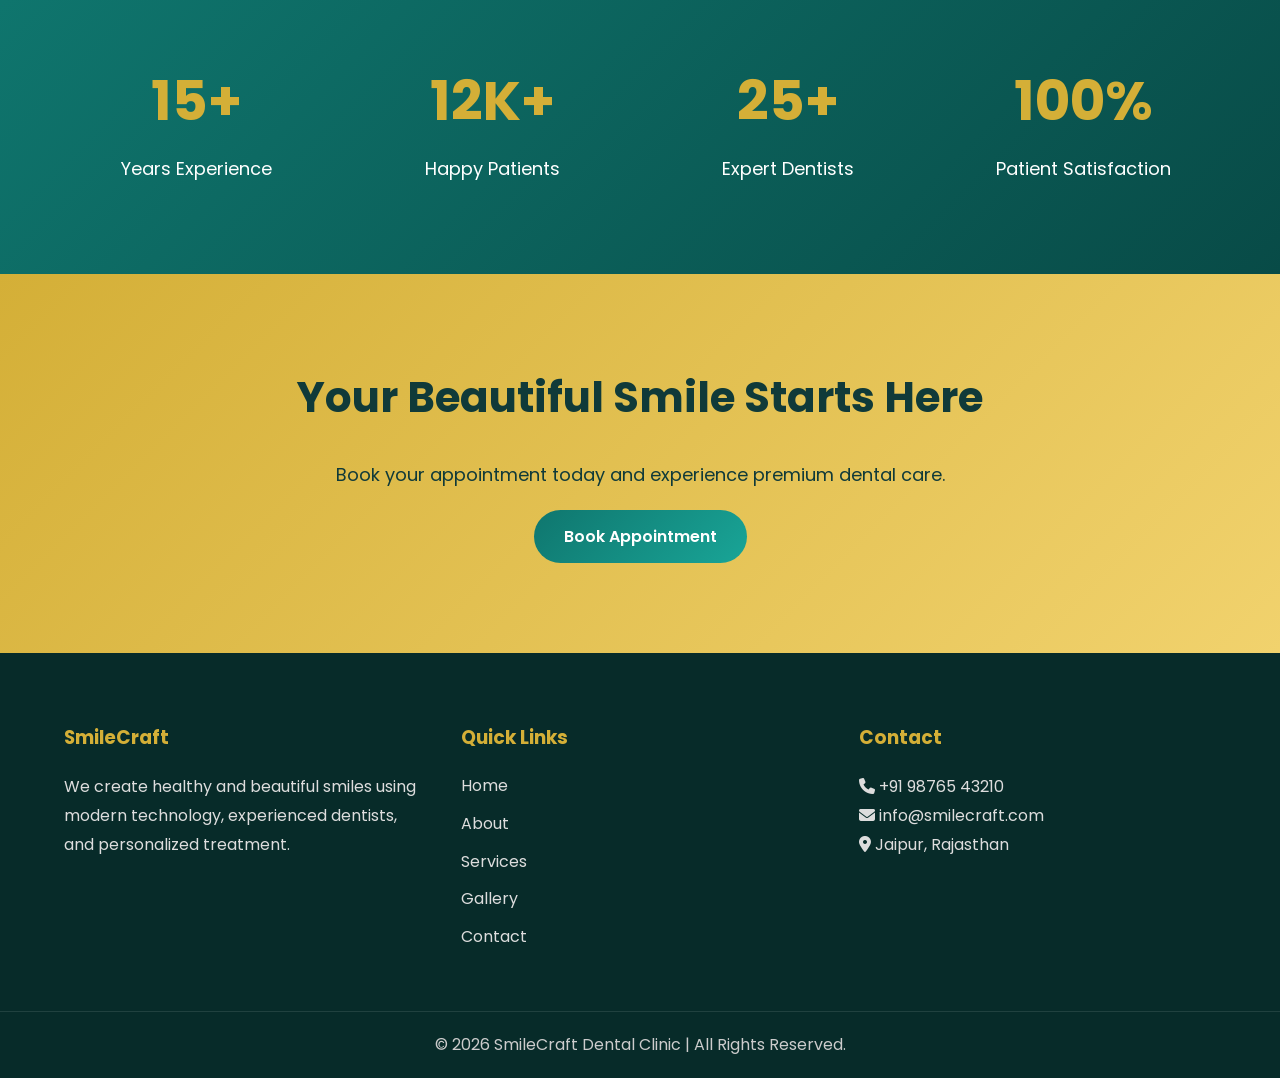
<file: gallery.html>
<!DOCTYPE html>
<html lang="en">

<head>

<meta charset="UTF-8">
<meta name="viewport" content="width=device-width, initial-scale=1.0">

<title>Gallery | SmileCraft Dental Clinic</title>

<link rel="stylesheet" href="css/style.css">

<link rel="preconnect" href="https://fonts.googleapis.com">

<link rel="preconnect" href="https://fonts.gstatic.com" crossorigin>

<link href="https://fonts.googleapis.com/css2?family=Poppins:wght@300;400;500;600;700;800&display=swap" rel="stylesheet">

<link rel="stylesheet"
href="https://cdnjs.cloudflare.com/ajax/libs/font-awesome/6.5.2/css/all.min.css">

</head>

<body>

<!--========== HEADER ==========-->

<header>

<div class="container">

<div class="logo">
<h2>Smile<span>Craft</span></h2>
</div>

<nav>

<ul>

<li><a href="index.html">Home</a></li>

<li><a href="about.html">About</a></li>

<li><a href="services.html">Services</a></li>

<li><a href="gallery.html" class="active">Gallery</a></li>

<li><a href="contact.html">Contact</a></li>

</ul>

</nav>

<a href="contact.html" class="btn">Book Appointment</a>

</div>

</header>

<!--========== PAGE HERO ==========-->

<section class="hero" style="height:60vh;">

<div class="overlay"></div>

<div class="hero-content">

<h4>OUR GALLERY</h4>

<h1>Beautiful Smiles We Created</h1>

<p>

Explore our modern clinic, advanced treatment facilities,
and happy patient transformations.

</p>

</div>

</section>

<!--========== GALLERY ==========-->

<section class="services-home">

<div class="section-title">

<h5>PHOTO GALLERY</h5>

<h2>Clinic & Treatments</h2>

</div>

<div class="container">

<div class="gallery-grid">

<div class="gallery-item">
<img src="images/g1.jpg" alt="">
<div class="gallery-overlay">
<i class="fa-solid fa-magnifying-glass-plus"></i>
</div>
</div>

<div class="gallery-item">
<img src="images/g2.jpg" alt="">
<div class="gallery-overlay">
<i class="fa-solid fa-magnifying-glass-plus"></i>
</div>
</div>

<div class="gallery-item">
<img src="images/g3.jpg" alt="">
<div class="gallery-overlay">
<i class="fa-solid fa-magnifying-glass-plus"></i>
</div>
</div>

<div class="gallery-item">
<img src="images/g4.jpg" alt="">
<div class="gallery-overlay">
<i class="fa-solid fa-magnifying-glass-plus"></i>
</div>
</div>

<div class="gallery-item">
<img src="images/g5.jpg" alt="">
<div class="gallery-overlay">
<i class="fa-solid fa-magnifying-glass-plus"></i>
</div>
</div>

<div class="gallery-item">
<img src="images/g6.jpg" alt="">
<div class="gallery-overlay">
<i class="fa-solid fa-magnifying-glass-plus"></i>
</div>
</div>

<div class="gallery-item">
<img src="images/g7.jpg" alt="">
<div class="gallery-overlay">
<i class="fa-solid fa-magnifying-glass-plus"></i>
</div>
</div>

<div class="gallery-item">
<img src="images/g8.jpg" alt="">
<div class="gallery-overlay">
<i class="fa-solid fa-magnifying-glass-plus"></i>
</div>
</div>

<div class="gallery-item">
<img src="images/g9.jpg" alt="">
<div class="gallery-overlay">
<i class="fa-solid fa-magnifying-glass-plus"></i>
</div>
</div>

</div>

</div>

</section>

<!--========== VIDEO SECTION ==========-->

<section class="about-home">

<div class="container">

<div class="about-text">

<h5>MODERN CLINIC</h5>

<h2>Experience Advanced Dental Care</h2>

<p>

Our clinic is designed with the latest technology, comfortable treatment rooms,
and a relaxing atmosphere to ensure every patient feels confident and comfortable.

</p>

<ul>

<li><i class="fa-solid fa-check"></i> Digital X-Ray</li>

<li><i class="fa-solid fa-check"></i> Modern Equipment</li>

<li><i class="fa-solid fa-check"></i> Sterilized Instruments</li>

<li><i class="fa-solid fa-check"></i> Friendly Environment</li>

</ul>

<a href="contact.html" class="btn">

Book Your Visit

</a>

</div>

<div class="about-image">

<img src="images/clinic.jpg" alt="Clinic">

</div>

</div>

</section>

<!-- ================= HAPPY PATIENTS ================= -->

<section class="services-home">

    <div class="section-title">

        <h5>SMILE TRANSFORMATIONS</h5>

        <h2>Happy Patients</h2>

    </div>

    <div class="container cards">

        <div class="card">

            <i class="fa-solid fa-face-smile"></i>

            <h3>Before & After</h3>

            <p>
                Amazing smile transformations through cosmetic dentistry and whitening treatments.
            </p>

        </div>

        <div class="card">

            <i class="fa-solid fa-star"></i>

            <h3>5-Star Experience</h3>

            <p>
                Thousands of happy patients trust SmileCraft for quality dental care.
            </p>

        </div>

        <div class="card">

            <i class="fa-solid fa-heart"></i>

            <h3>Comfortable Care</h3>

            <p>
                Gentle treatment in a friendly and hygienic environment for every age.
            </p>

        </div>

    </div>

</section>

<!-- ================= STATISTICS ================= -->

<section class="counter">

    <div class="container">

        <div class="count-box">

            <h2>15+</h2>

            <p>Years Experience</p>

        </div>

        <div class="count-box">

            <h2>12K+</h2>

            <p>Happy Patients</p>

        </div>

        <div class="count-box">

            <h2>25+</h2>

            <p>Expert Dentists</p>

        </div>

        <div class="count-box">

            <h2>100%</h2>

            <p>Patient Satisfaction</p>

        </div>

    </div>

</section>

<!-- ================= CALL TO ACTION ================= -->

<section class="cta">

    <div class="container">

        <h2>

            Your Beautiful Smile Starts Here

        </h2>

        <p style="margin:20px 0;color:#103A39;font-size:18px;">

            Book your appointment today and experience premium dental care.

        </p>

        <a href="contact.html" class="btn">

            Book Appointment

        </a>

    </div>

</section>

<!-- ================= FOOTER ================= -->

<footer>

    <div class="container footer-grid">

        <div>

            <h3>SmileCraft</h3>

            <p>

                We create healthy and beautiful smiles using modern technology,
                experienced dentists, and personalized treatment.

            </p>

        </div>

        <div>

            <h3>Quick Links</h3>

            <ul>

                <li><a href="index.html">Home</a></li>

                <li><a href="about.html">About</a></li>

                <li><a href="services.html">Services</a></li>

                <li><a href="gallery.html">Gallery</a></li>

                <li><a href="contact.html">Contact</a></li>

            </ul>

        </div>

        <div>

            <h3>Contact</h3>

            <p><i class="fa-solid fa-phone"></i> +91 98765 43210</p>

            <p><i class="fa-solid fa-envelope"></i> info@smilecraft.com</p>

            <p><i class="fa-solid fa-location-dot"></i> Jaipur, Rajasthan</p>

        </div>

    </div>

    <div class="copyright">

        © 2026 SmileCraft Dental Clinic | All Rights Reserved.

    </div>

</footer>
<!--script-->
<script src="js/script.js"></script>

<a href="https://wa.me/919352067760?text=Hello%20SmileCraft%20Dental%20Clinic,%20I%20would%20like%20to%20book%20an%20appointment."
   class="whatsapp-float"
   target="_blank">
    <i class="fab fa-whatsapp"></i>
    Chat Now
</a>
</body>

</html>
</file>
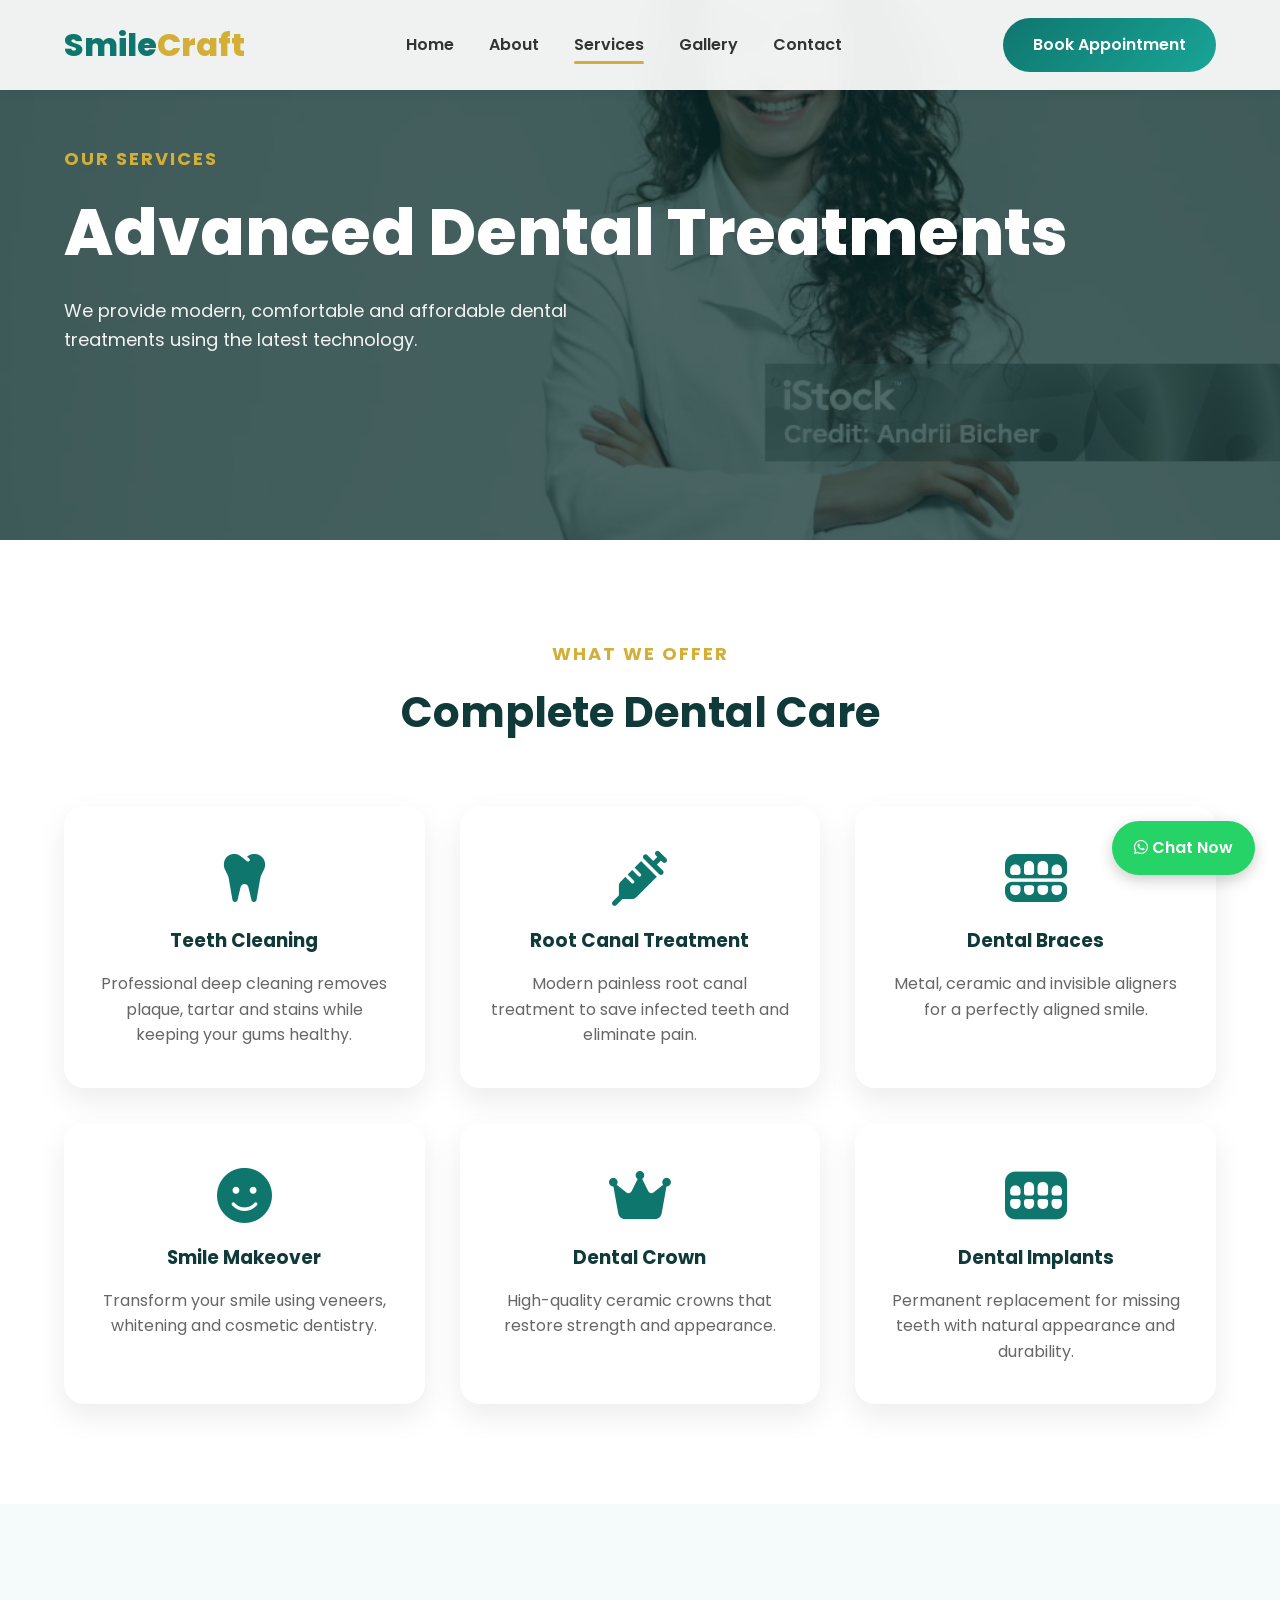
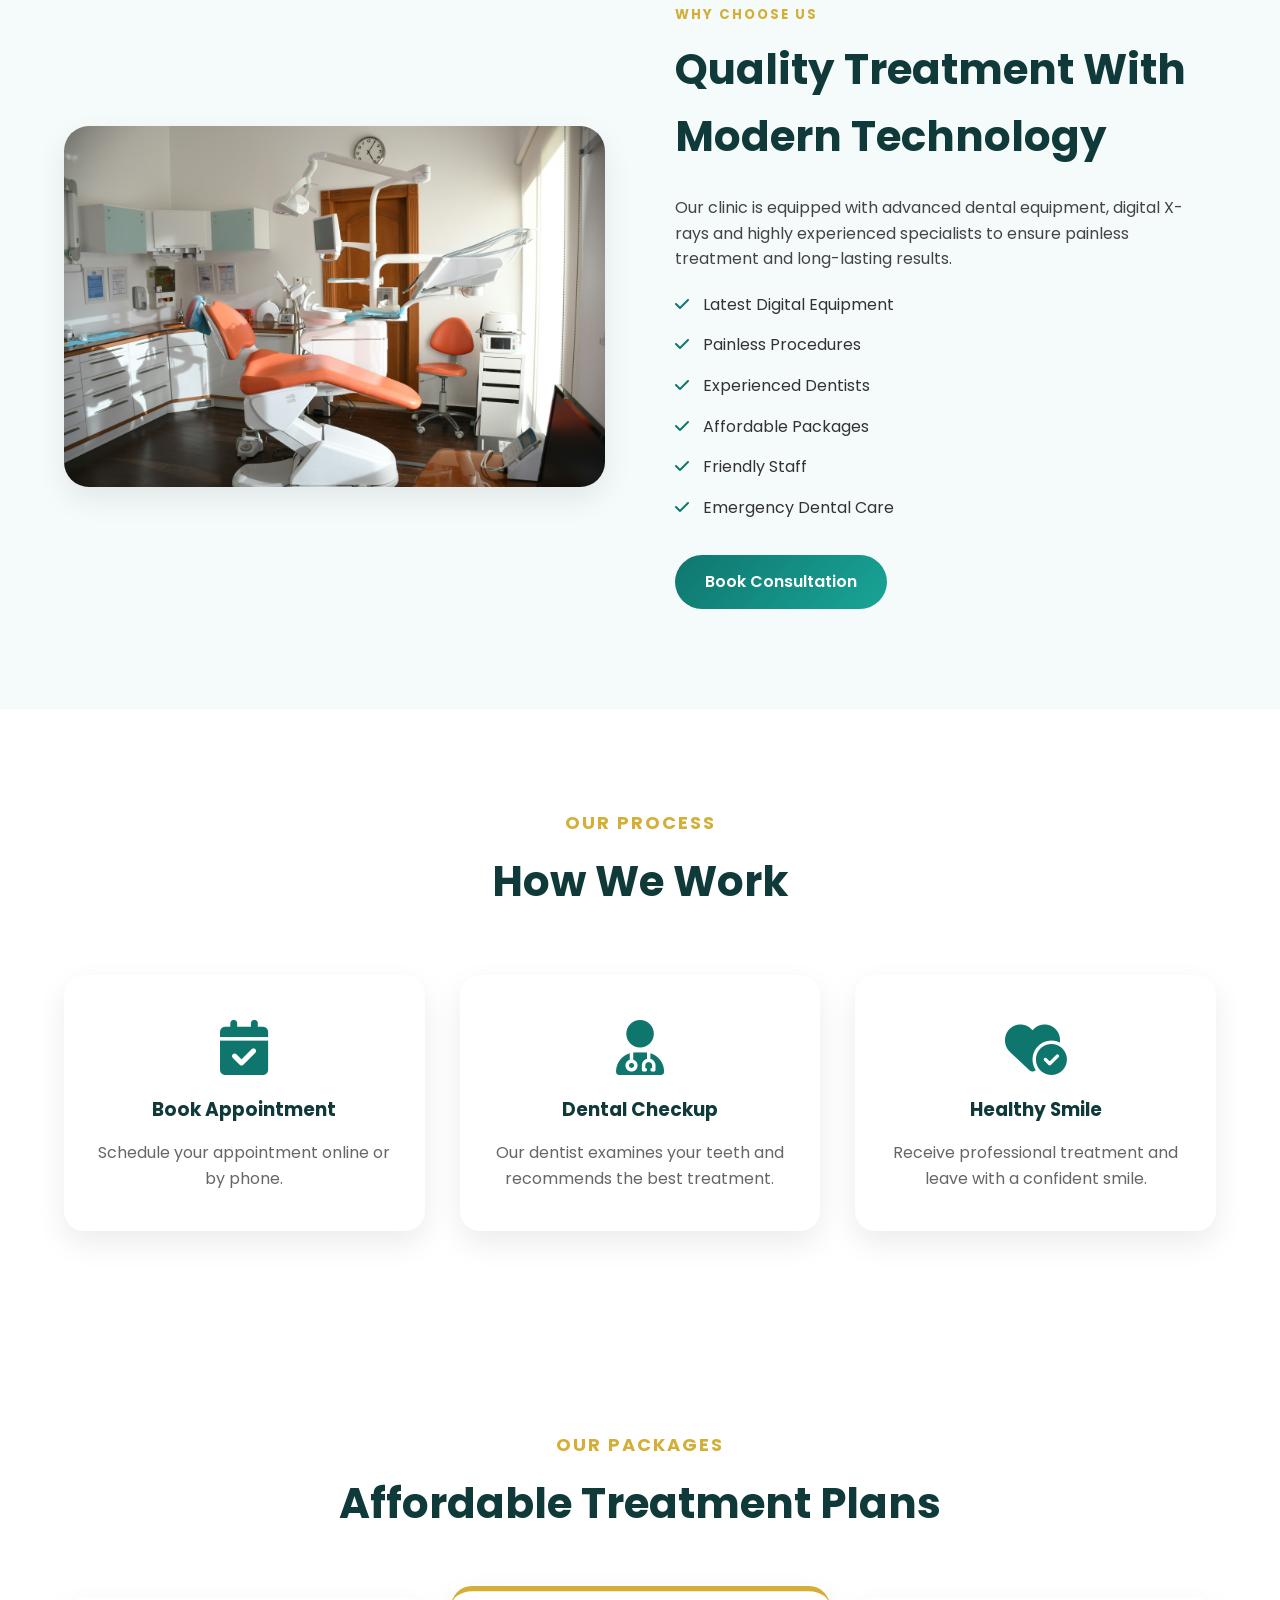
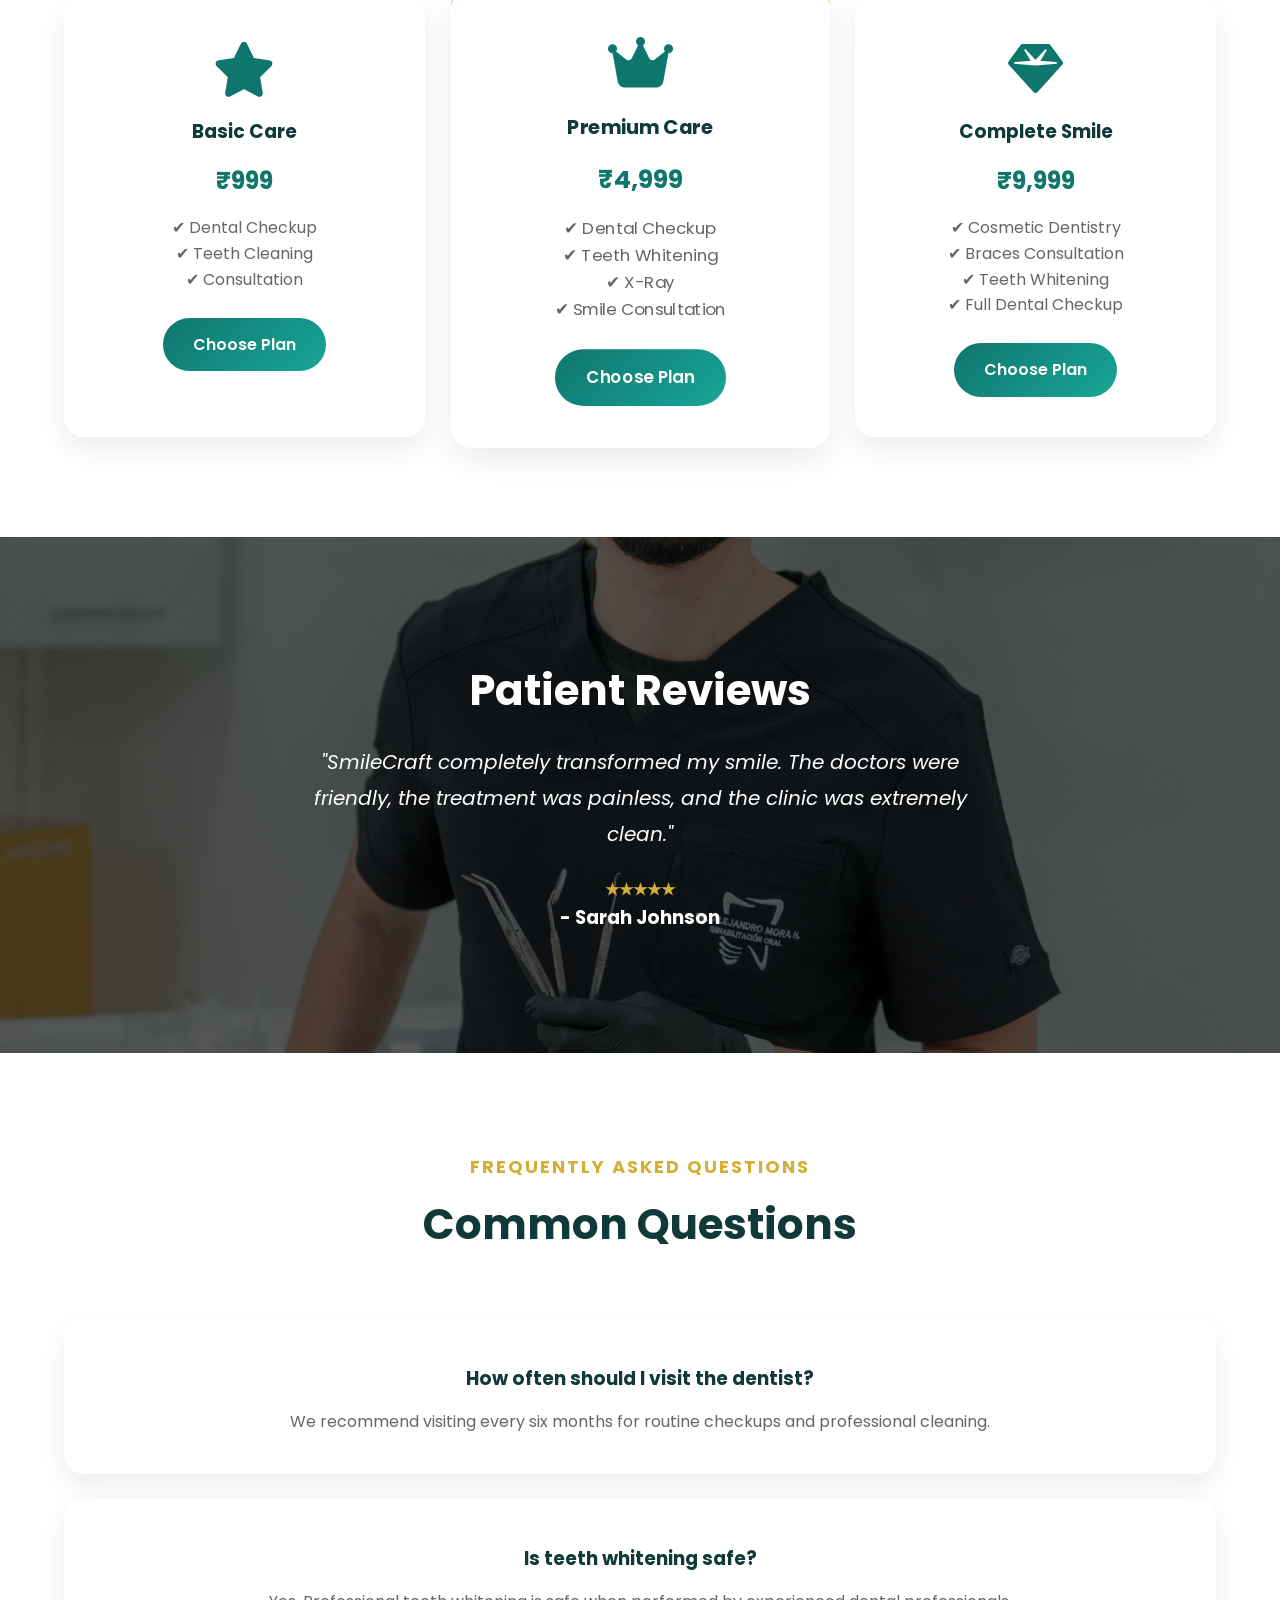
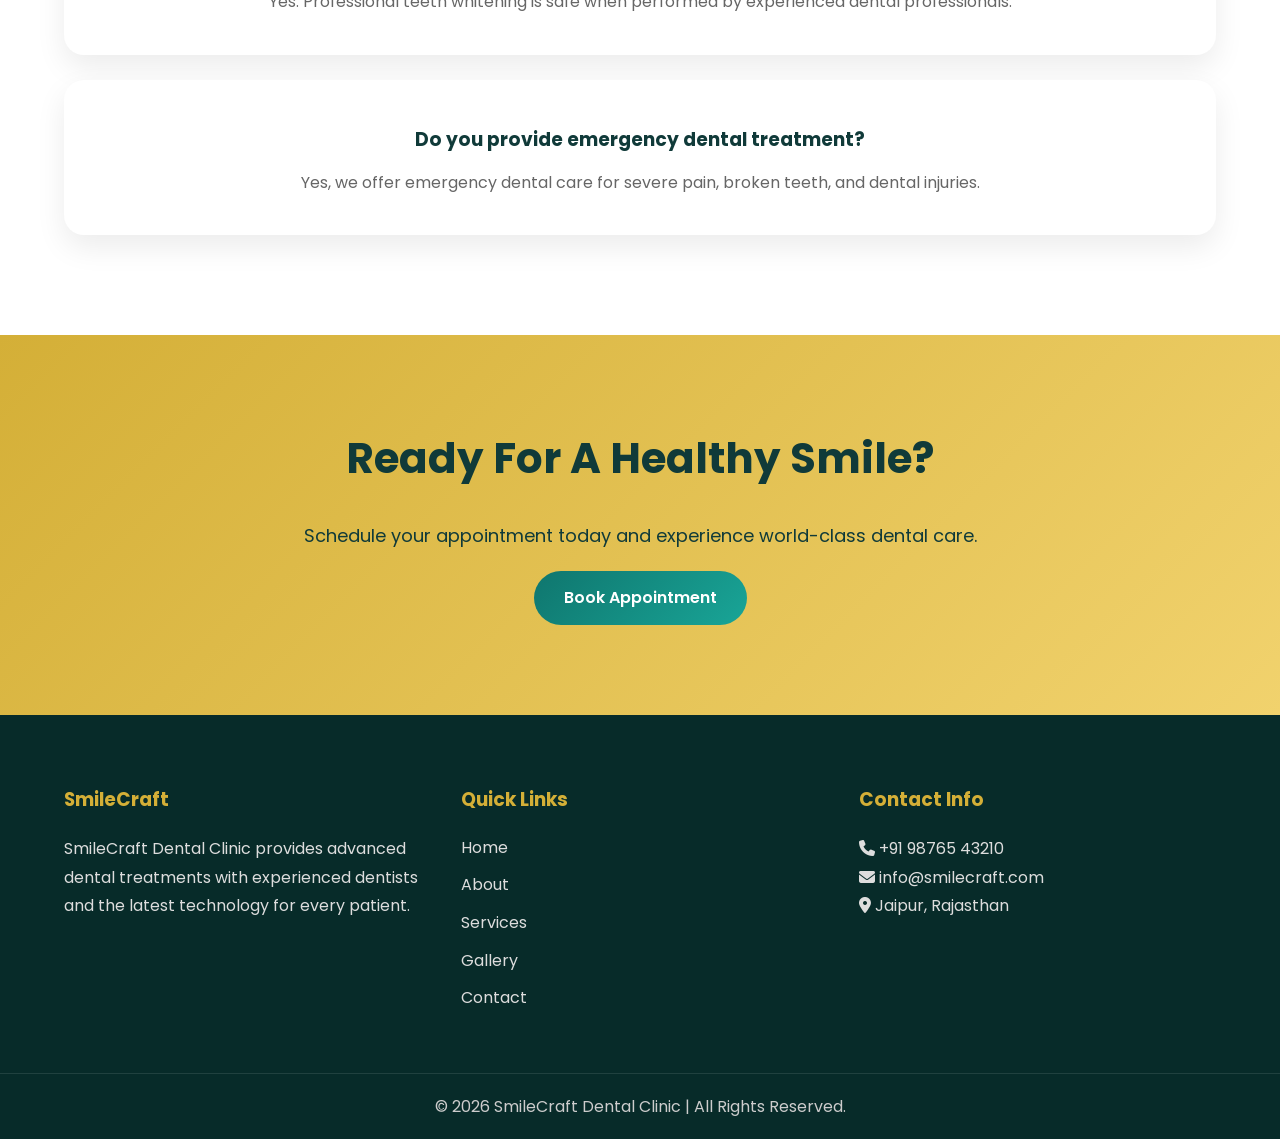
<file: services.html>
<!DOCTYPE html>
<html lang="en">

<head>

<meta charset="UTF-8">
<meta name="viewport" content="width=device-width, initial-scale=1.0">

<title>Services | SmileCraft Dental Clinic</title>

<link rel="stylesheet" href="css/style.css">

<link rel="preconnect" href="https://fonts.googleapis.com">

<link rel="preconnect" href="https://fonts.gstatic.com" crossorigin>

<link href="https://fonts.googleapis.com/css2?family=Poppins:wght@300;400;500;600;700;800&display=swap" rel="stylesheet">

<link rel="stylesheet"
href="https://cdnjs.cloudflare.com/ajax/libs/font-awesome/6.5.2/css/all.min.css">

</head>

<body>

<!--================ HEADER ================-->

<header>

<div class="container">

<div class="logo">
<h2>Smile<span>Craft</span></h2>
</div>

<nav>

<ul>

<li><a href="index.html">Home</a></li>

<li><a href="about.html">About</a></li>

<li><a href="services.html" class="active">Services</a></li>

<li><a href="gallery.html">Gallery</a></li>

<li><a href="contact.html">Contact</a></li>

</ul>

</nav>

<a href="contact.html" class="btn">Book Appointment</a>

</div>

</header>

<!--================ PAGE HERO ================-->

<section class="hero" style="height:60vh;">

<div class="overlay"></div>

<div class="hero-content">

<h4>OUR SERVICES</h4>

<h1>Advanced Dental Treatments</h1>

<p>

We provide modern, comfortable and affordable dental treatments
using the latest technology.

</p>

</div>

</section>

<!--================ SERVICES ================-->

<section class="services-home">

<div class="section-title">

<h5>WHAT WE OFFER</h5>

<h2>Complete Dental Care</h2>

</div>

<div class="container cards">

<div class="card">

<i class="fa-solid fa-tooth"></i>

<h3>Teeth Cleaning</h3>

<p>

Professional deep cleaning removes plaque, tartar and stains while keeping your gums healthy.

</p>

</div>

<div class="card">

<i class="fa-solid fa-syringe"></i>

<h3>Root Canal Treatment</h3>

<p>

Modern painless root canal treatment to save infected teeth and eliminate pain.

</p>

</div>

<div class="card">

<i class="fa-solid fa-teeth-open"></i>

<h3>Dental Braces</h3>

<p>

Metal, ceramic and invisible aligners for a perfectly aligned smile.

</p>

</div>

<div class="card">

<i class="fa-solid fa-face-smile"></i>

<h3>Smile Makeover</h3>

<p>

Transform your smile using veneers, whitening and cosmetic dentistry.

</p>

</div>

<div class="card">

<i class="fa-solid fa-crown"></i>

<h3>Dental Crown</h3>

<p>

High-quality ceramic crowns that restore strength and appearance.

</p>

</div>

<div class="card">

<i class="fa-solid fa-teeth"></i>

<h3>Dental Implants</h3>

<p>

Permanent replacement for missing teeth with natural appearance and durability.

</p>

</div>

</div>

</section>

<!--================ WHY OUR SERVICES ================-->

<section class="about-home">

<div class="container">

<div class="about-image">

<img src="images/service.jpg" alt="Dental Services">

</div>

<div class="about-text">

<h5>WHY CHOOSE US</h5>

<h2>Quality Treatment With Modern Technology</h2>

<p>

Our clinic is equipped with advanced dental equipment, digital X-rays and highly experienced specialists to ensure painless treatment and long-lasting results.

</p>

<ul>

<li><i class="fa-solid fa-check"></i> Latest Digital Equipment</li>

<li><i class="fa-solid fa-check"></i> Painless Procedures</li>

<li><i class="fa-solid fa-check"></i> Experienced Dentists</li>

<li><i class="fa-solid fa-check"></i> Affordable Packages</li>

<li><i class="fa-solid fa-check"></i> Friendly Staff</li>

<li><i class="fa-solid fa-check"></i> Emergency Dental Care</li>

</ul>

<a href="contact.html" class="btn">

Book Consultation

</a>

</div>

</div>

</section>

<!--================ TREATMENT PROCESS ================-->

<section class="services-home">

<div class="section-title">

<h5>OUR PROCESS</h5>

<h2>How We Work</h2>

</div>

<div class="container cards">

<div class="card">

<i class="fa-solid fa-calendar-check"></i>

<h3>Book Appointment</h3>

<p>

Schedule your appointment online or by phone.

</p>

</div>

<div class="card">

<i class="fa-solid fa-user-doctor"></i>

<h3>Dental Checkup</h3>

<p>

Our dentist examines your teeth and recommends the best treatment.

</p>

</div>

<div class="card">

<i class="fa-solid fa-heart-circle-check"></i>

<h3>Healthy Smile</h3>

<p>

Receive professional treatment and leave with a confident smile.

</p>

</div>

</div>

</section>

<!-- ================= PRICING SECTION ================= -->

<section class="services-home">

    <div class="section-title">
        <h5>OUR PACKAGES</h5>
        <h2>Affordable Treatment Plans</h2>
    </div>

    <div class="container cards">

        <div class="card">

            <i class="fa-solid fa-star"></i>

            <h3>Basic Care</h3>

            <h2 style="color:#0F766E;margin:15px 0;">₹999</h2>

            <p>✔ Dental Checkup</p>
            <p>✔ Teeth Cleaning</p>
            <p>✔ Consultation</p>

            <br>

            <a href="contact.html" class="btn">Choose Plan</a>

        </div>

        <div class="card" style="border-top:5px solid #D4AF37;transform:scale(1.05);">

            <i class="fa-solid fa-crown"></i>

            <h3>Premium Care</h3>

            <h2 style="color:#0F766E;margin:15px 0;">₹4,999</h2>

            <p>✔ Dental Checkup</p>
            <p>✔ Teeth Whitening</p>
            <p>✔ X-Ray</p>
            <p>✔ Smile Consultation</p>

            <br>

            <a href="contact.html" class="btn">Choose Plan</a>

        </div>

        <div class="card">

            <i class="fa-solid fa-gem"></i>

            <h3>Complete Smile</h3>

            <h2 style="color:#0F766E;margin:15px 0;">₹9,999</h2>

            <p>✔ Cosmetic Dentistry</p>
            <p>✔ Braces Consultation</p>
            <p>✔ Teeth Whitening</p>
            <p>✔ Full Dental Checkup</p>

            <br>

            <a href="contact.html" class="btn">Choose Plan</a>

        </div>

    </div>

</section>

<!-- ================= TESTIMONIAL ================= -->

<section class="testimonial">

    <div class="container">

        <h2>Patient Reviews</h2>

        <p>

        "SmileCraft completely transformed my smile. The doctors were friendly,
        the treatment was painless, and the clinic was extremely clean."

        </p>

        <h4>★★★★★</h4>

        <h3>- Sarah Johnson</h3>

    </div>

</section>

<!-- ================= FAQ ================= -->

<section class="services-home">

    <div class="section-title">

        <h5>FREQUENTLY ASKED QUESTIONS</h5>

        <h2>Common Questions</h2>

    </div>

    <div class="container">

        <div class="card" style="margin-bottom:25px;">

            <h3>How often should I visit the dentist?</h3>

            <p>
                We recommend visiting every six months for routine checkups and professional cleaning.
            </p>

        </div>

        <div class="card" style="margin-bottom:25px;">

            <h3>Is teeth whitening safe?</h3>

            <p>
                Yes. Professional teeth whitening is safe when performed by experienced dental professionals.
            </p>

        </div>

        <div class="card">

            <h3>Do you provide emergency dental treatment?</h3>

            <p>
                Yes, we offer emergency dental care for severe pain, broken teeth, and dental injuries.
            </p>

        </div>

    </div>

</section>

<!-- ================= CALL TO ACTION ================= -->

<section class="cta">

    <div class="container">

        <h2>

            Ready For A Healthy Smile?

        </h2>

        <p style="margin:20px 0;color:#103A39;font-size:18px;">

            Schedule your appointment today and experience world-class dental care.

        </p>

        <a href="contact.html" class="btn">

            Book Appointment

        </a>

    </div>

</section>

<!-- ================= FOOTER ================= -->

<footer>

    <div class="container footer-grid">

        <div>

            <h3>SmileCraft</h3>

            <p>

                SmileCraft Dental Clinic provides advanced dental treatments with
                experienced dentists and the latest technology for every patient.

            </p>

        </div>

        <div>

            <h3>Quick Links</h3>

            <ul>

                <li><a href="index.html">Home</a></li>

                <li><a href="about.html">About</a></li>

                <li><a href="services.html">Services</a></li>

                <li><a href="gallery.html">Gallery</a></li>

                <li><a href="contact.html">Contact</a></li>

            </ul>

        </div>

        <div>

            <h3>Contact Info</h3>

            <p><i class="fa-solid fa-phone"></i> +91 98765 43210</p>

            <p><i class="fa-solid fa-envelope"></i> info@smilecraft.com</p>

            <p><i class="fa-solid fa-location-dot"></i> Jaipur, Rajasthan</p>

        </div>

    </div>

    <div class="copyright">

        © 2026 SmileCraft Dental Clinic | All Rights Reserved.

    </div>

</footer>
<!--script-->

<script src="js/script.js"></script>

<a href="https://wa.me/919352067760?text=Hello%20SmileCraft%20Dental%20Clinic,%20I%20would%20like%20to%20book%20an%20appointment."
   class="whatsapp-float"
   target="_blank">
    <i class="fab fa-whatsapp"></i>
    Chat Now
</a>
</body>

</html>
</file>
<file: css/style.css>
/*==================================
   GOOGLE FONT
==================================*/
@import url('https://fonts.googleapis.com/css2?family=Poppins:wght@300;400;500;600;700;800&display=swap');

/*==================================
   RESET
==================================*/
*{
    margin:0;
    padding:0;
    box-sizing:border-box;
    font-family:'Poppins',sans-serif;
}

html{
    scroll-behavior:smooth;
}

body{
    background:#f8fbfb;
    color:#333;
    overflow-x:hidden;
    line-height:1.6;
}

img{
    width:100%;
    display:block;
}

a{
    text-decoration:none;
}

ul{
    list-style:none;
}

/*==================================
   COLORS
==================================*/

:root{

--primary:#0F766E;
--secondary:#D4AF37;
--dark:#103A39;
--light:#ffffff;
--bg:#f4fbfa;
--text:#444;
--shadow:0 12px 30px rgba(0,0,0,.08);

}

/*==================================
 CONTAINER
==================================*/

.container{

width:90%;
max-width:1200px;
margin:auto;

}

/*==================================
 HEADER
==================================*/

header{

position:fixed;
top:0;
left:0;
width:100%;
z-index:999;
background:rgba(255,255,255,.92);
backdrop-filter:blur(12px);
box-shadow:0 2px 15px rgba(0,0,0,.08);

}

header .container{

display:flex;
justify-content:space-between;
align-items:center;
padding:18px 0;

}

/*==================================
 LOGO
==================================*/

.logo h2{

font-size:32px;
font-weight:800;
color:var(--primary);

}

.logo span{

color:var(--secondary);

}

/*==================================
 NAVIGATION
==================================*/

nav ul{

display:flex;
gap:35px;

}

nav ul li a{

position:relative;
color:#333;
font-weight:600;
transition:.4s;

}

/* Hover Underline */

nav ul li a::after{

content:'';
position:absolute;
left:0;
bottom:-8px;
height:3px;
width:0;
background:var(--secondary);
transition:.4s;
border-radius:20px;

}

nav ul li a:hover::after,
nav ul li a.active::after{

width:100%;

}

nav ul li a:hover{

color:var(--secondary);

}

/*==================================
 BUTTON
==================================*/

.btn{

padding:14px 30px;
background:linear-gradient(135deg,var(--primary),#19a597);
color:#fff;
border-radius:50px;
font-weight:600;
transition:.4s;
display:inline-block;

}

.btn:hover{

transform:translateY(-4px);
box-shadow:0 12px 25px rgba(15,118,110,.35);

}

/*==================================
 OUTLINE BUTTON
==================================*/

.btn-outline{

padding:14px 30px;
border:2px solid #fff;
color:#fff;
border-radius:50px;
margin-left:15px;
transition:.4s;

}

.btn-outline:hover{

background:#fff;
color:var(--primary);

}

/*==================================
 HERO
==================================*/

.hero{

height:100vh;

background:url("../images/hero.jpg") center/cover no-repeat;

position:relative;

display:flex;

align-items:center;

}

.overlay{

position:absolute;
top:0;
left:0;
height:100%;
width:100%;
background:rgba(7,43,41,.70);

}

.hero-content{

position:relative;
z-index:10;
width:90%;
max-width:1200px;
margin:auto;
color:#fff;

}

.hero h4{

font-size:18px;
letter-spacing:2px;
color:var(--secondary);
margin-bottom:20px;

}

.hero h1{

font-size:65px;
line-height:78px;
margin-bottom:25px;
font-weight:800;

}

.hero p{

max-width:600px;
font-size:18px;
margin-bottom:40px;
color:#f3f3f3;

}

/*==================================
 FEATURES
==================================*/

.features{

padding:90px 0;
background:#fff;

}

.features .container{

display:grid;
grid-template-columns:repeat(auto-fit,minmax(250px,1fr));
gap:30px;

}

.feature-box{

padding:40px;
background:#fff;
border-radius:20px;
text-align:center;
box-shadow:var(--shadow);
transition:.4s;

}

.feature-box:hover{

transform:translateY(-12px);

}

.feature-box i{

font-size:50px;
color:var(--primary);
margin-bottom:20px;

}

.feature-box h3{

margin-bottom:15px;
font-size:24px;

}

/*==================================
 ABOUT
==================================*/

.about-home{

padding:100px 0;
background:var(--bg);

}

.about-home .container{

display:grid;
grid-template-columns:1fr 1fr;
gap:70px;
align-items:center;

}

.about-image img{

border-radius:25px;
box-shadow:var(--shadow);

}

.about-text h5{

color:var(--secondary);
letter-spacing:2px;
margin-bottom:10px;

}

.about-text h2{

font-size:42px;
margin-bottom:25px;
color:var(--dark);

}

.about-text p{

margin-bottom:20px;
color:var(--text);

}

.about-text ul{

margin-bottom:35px;

}

.about-text ul li{

margin:15px 0;

}

.about-text i{

color:var(--primary);
margin-right:10px;

}



/*==================================
SECTION TITLE
==================================*/

.section-title{
    text-align:center;
    margin-bottom:60px;
}

.section-title h5{
    color:var(--secondary);
    letter-spacing:2px;
    margin-bottom:10px;
    font-size:18px;
}

.section-title h2{
    font-size:42px;
    color:var(--dark);
}

/*==================================
SERVICES
==================================*/

.services-home{
    padding:100px 0;
    background:#fff;
}

.cards{
    display:grid;
    grid-template-columns:repeat(auto-fit,minmax(300px,1fr));
    gap:35px;
}

.card{
    background:#fff;
    border-radius:20px;
    padding:40px 30px;
    text-align:center;
    box-shadow:var(--shadow);
    transition:.4s;
    border-top:5px solid transparent;
}

.card:hover{
    transform:translateY(-12px);
    border-top:5px solid var(--secondary);
    box-shadow:0 20px 40px rgba(0,0,0,.15);
}

.card i{
    font-size:55px;
    color:var(--primary);
    margin-bottom:20px;
}

.card h3{
    margin-bottom:15px;
    color:var(--dark);
}

.card p{
    color:#666;
}

/*==================================
COUNTER
==================================*/

.counter{
    background:linear-gradient(135deg,#0F766E,#084B47);
    color:#fff;
    padding:90px 0;
}

.counter .container{
    display:grid;
    grid-template-columns:repeat(auto-fit,minmax(200px,1fr));
    gap:30px;
    text-align:center;
}

.count-box h2{
    font-size:55px;
    color:var(--secondary);
    margin-bottom:10px;
}

.count-box p{
    font-size:18px;
}

/*==================================
DOCTORS
==================================*/

.team{
    padding:100px 0;
    background:#F8FBFB;
}

.doctor-card{
    background:#fff;
    border-radius:20px;
    overflow:hidden;
    text-align:center;
    box-shadow:var(--shadow);
    transition:.4s;
}

.doctor-card:hover{
    transform:translateY(-10px);
}

.doctor-card img{
    height:350px;
    object-fit:cover;
}

.doctor-card h3{
    margin-top:20px;
    color:var(--dark);
}

.doctor-card p{
    color:var(--primary);
    margin:10px 0 25px;
}

/*==================================
TESTIMONIAL
==================================*/

.testimonial{
    background:url("../images/testimonial.jpg") center/cover no-repeat;
    position:relative;
    padding:120px 0;
    text-align:center;
    color:#fff;
}

.testimonial::before{
    content:"";
    position:absolute;
    inset:0;
    background:rgba(0,0,0,.65);
}

.testimonial .container{
    position:relative;
    z-index:1;
}

.testimonial h2{
    font-size:42px;
    margin-bottom:20px;
}

.testimonial p{
    max-width:700px;
    margin:auto;
    font-size:20px;
    font-style:italic;
    line-height:1.8;
}

.testimonial h4{
    margin-top:25px;
    color:var(--secondary);
}

/*==================================
CTA
==================================*/

.cta{
    padding:90px 0;
    text-align:center;
    background:linear-gradient(135deg,#D4AF37,#f1d26d);
}

.cta h2{
    color:#103A39;
    font-size:42px;
    margin-bottom:30px;
}

/*==================================
FOOTER
==================================*/

footer{
    background:#072B29;
    color:#fff;
    padding-top:70px;
}

.footer-grid{
    display:grid;
    grid-template-columns:repeat(auto-fit,minmax(250px,1fr));
    gap:40px;
    padding-bottom:50px;
}

.footer-grid h3{
    color:var(--secondary);
    margin-bottom:20px;
}

.footer-grid ul li{
    margin-bottom:12px;
}

.footer-grid ul li a{
    color:#ddd;
    transition:.3s;
}

.footer-grid ul li a:hover{
    color:var(--secondary);
    padding-left:6px;
}

.footer-grid p{
    color:#ddd;
    line-height:1.8;
}

.copyright{
    border-top:1px solid rgba(255,255,255,.1);
    text-align:center;
    padding:20px;
    color:#ccc;
}

/*==================================
SCROLLBAR
==================================*/

::-webkit-scrollbar{
    width:10px;
}

::-webkit-scrollbar-track{
    background:#eee;
}

::-webkit-scrollbar-thumb{
    background:var(--primary);
    border-radius:10px;
}

::-webkit-scrollbar-thumb:hover{
    background:#0b5f59;
}

/*==================================
ANIMATIONS
==================================*/

.card,
.feature-box,
.doctor-card,
.btn{
    transition:all .4s ease;
}

.hero-content{
    animation:fadeUp 1.2s ease;
}

@keyframes fadeUp{

0%{
    opacity:0;
    transform:translateY(40px);
}

100%{
    opacity:1;
    transform:translateY(0);
}

}

/*==================================
RESPONSIVE
==================================*/

@media(max-width:991px){

.hero h1{
    font-size:48px;
    line-height:60px;
}

.about-home .container{
    grid-template-columns:1fr;
}

header .container{
    flex-direction:column;
    gap:20px;
}

nav ul{
    gap:18px;
    flex-wrap:wrap;
    justify-content:center;
}

}

@media(max-width:768px){

.hero{
    text-align:center;
}

.hero p{
    margin:auto auto 35px;
}

.hero-buttons{
    display:flex;
    flex-direction:column;
    gap:15px;
    align-items:center;
}

.btn-outline{
    margin-left:0;
}

.hero h1{
    font-size:38px;
    line-height:50px;
}

.section-title h2,
.about-text h2,
.cta h2,
.testimonial h2{
    font-size:30px;
}

.count-box h2{
    font-size:40px;
}

}

@media(max-width:576px){

.logo h2{
    font-size:28px;
}

.hero h1{
    font-size:32px;
    line-height:42px;
}

.hero h4{
    font-size:15px;
}

.hero p{
    font-size:16px;
}

.card,
.feature-box{
    padding:30px 20px;
}

}


/*==============================
GALLERY
==============================*/

.gallery-grid{

display:grid;
grid-template-columns:repeat(auto-fit,minmax(320px,1fr));
gap:25px;

}

.gallery-item{

position:relative;
overflow:hidden;
border-radius:20px;
cursor:pointer;
box-shadow:0 10px 25px rgba(0,0,0,.12);

}

.gallery-item img{

height:280px;
width:100%;
object-fit:cover;
transition:.5s;

}

.gallery-overlay{

position:absolute;
top:0;
left:0;
width:100%;
height:100%;
background:rgba(15,118,110,.75);

display:flex;
justify-content:center;
align-items:center;

opacity:0;
transition:.5s;

}

.gallery-overlay i{

font-size:45px;
color:#fff;

}

.gallery-item:hover img{

transform:scale(1.15);

}

.gallery-item:hover .gallery-overlay{

opacity:1;

}


/*==============================
CONTACT FORM
==============================*/

form{

display:flex;
flex-direction:column;
gap:20px;

}

form input,
form textarea{

padding:18px;
border:none;
outline:none;
background:#fff;
border-radius:12px;
font-size:16px;
box-shadow:0 5px 15px rgba(0,0,0,.08);

}

form input:focus,
form textarea:focus{

border:2px solid #0F766E;

}

form button{

border:none;
cursor:pointer;

}                                                                                                                                                                                 

/*==============================
SOCIAL ICONS
==============================*/

.social-icons{

display:flex;
justify-content:center;
gap:25px;

}

.social-icons a{

width:65px;
height:65px;
display:flex;
justify-content:center;
align-items:center;

background:#0F766E;

color:#fff;

font-size:24px;

border-radius:50%;

transition:.4s;

box-shadow:0 8px 20px rgba(0,0,0,.12);

}

.social-icons a:hover{

background:#D4AF37;

transform:translateY(-8px) rotate(360deg);

}
.whatsapp-float {
    position: fixed;
    right: 25px;
    bottom: 25px;
    background: #25D366;
    color: white;
    padding: 14px 22px;
    border-radius: 30px;
    text-decoration: none;
    font-weight: 600;
    z-index: 9999;
    box-shadow: 0 5px 15px rgba(0,0,0,0.2);
}

.whatsapp-float:hover {
    transform: scale(1.05);
}

/* =========================
   CONTACT PAGE RESPONSIVE
========================= */

@media (max-width: 768px) {

    .contact-container {
        display: flex !important;
        flex-direction: column !important;
        width: 100% !important;
        max-width: 100% !important;
        box-sizing: border-box;
    }

    .contact-info {
        width: 100% !important;
        max-width: 100% !important;
        box-sizing: border-box;
    }

    .contact-form {
        width: 100% !important;
        max-width: 100% !important;
        box-sizing: border-box;
        overflow: hidden;
    }

    .contact-form iframe {
        width: 100% !important;
        max-width: 100% !important;
        border: 0;
        box-sizing: border-box;
    }

    .google-form-container {
        width: 100% !important;
        max-width: 100% !important;
        box-sizing: border-box;
        overflow: hidden;
    }

    .google-form-container iframe {
        width: 100% !important;
        max-width: 100% !important;
        border: 0;
        box-sizing: border-box;
    }
}



/* CONTACT PAGE MOBILE FIX */

@media (max-width: 768px) {

    /* Contact cards */
    .card {
        width: 100% !important;
        max-width: 100% !important;
        box-sizing: border-box !important;
    }

    /* Google Form */
    iframe {
        width: 100% !important;
        max-width: 100% !important;
        box-sizing: border-box !important;
    }

}



/* Contact Page Responsive */

.contact-container {
    display: grid;
    grid-template-columns: 1fr 1fr;
    gap: 50px;
    align-items: start;
}

@media (max-width: 768px) {
    .contact-container {
        grid-template-columns: 1fr !important;
        gap: 25px;
    }

    .contact-container .card {
        width: 100%;
        box-sizing: border-box;
    }

    .contact-container iframe {
        width: 100% !important;
        max-width: 100% !important;
        box-sizing: border-box;
    }
}
</file>
